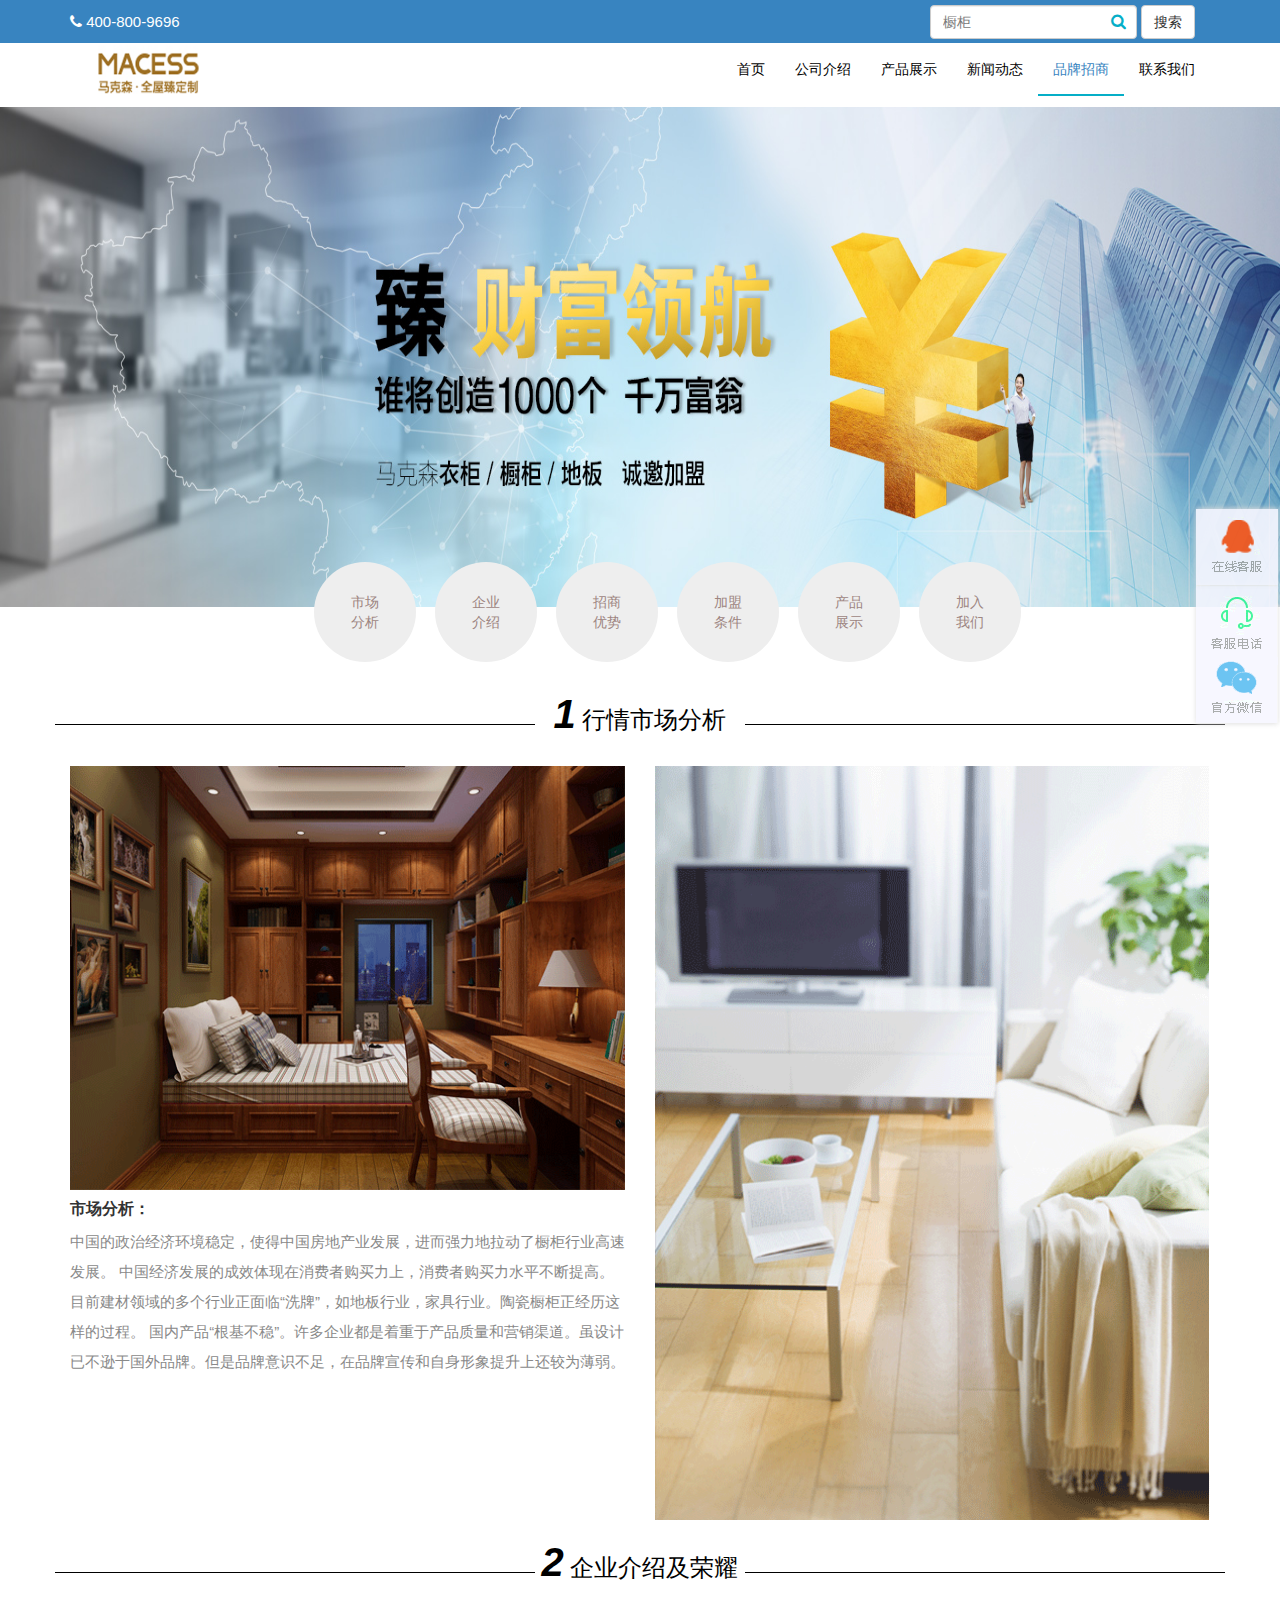
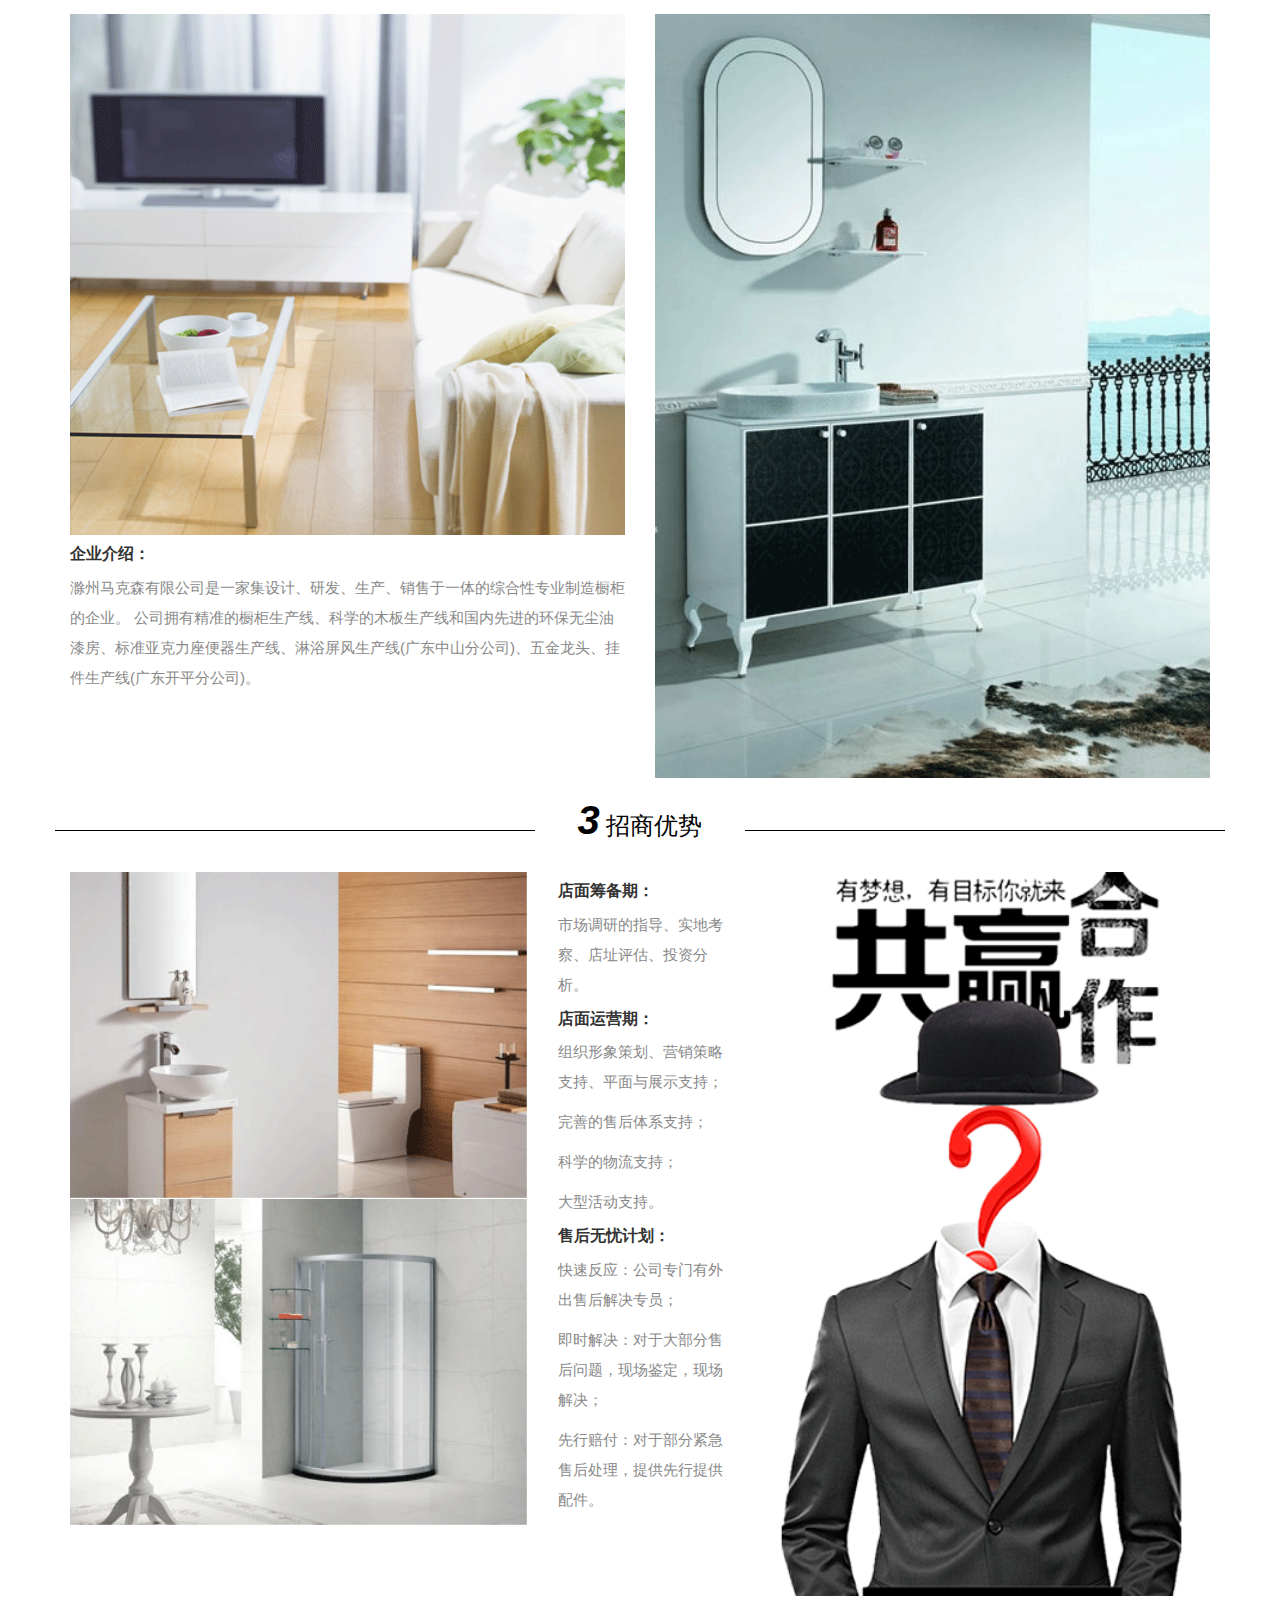
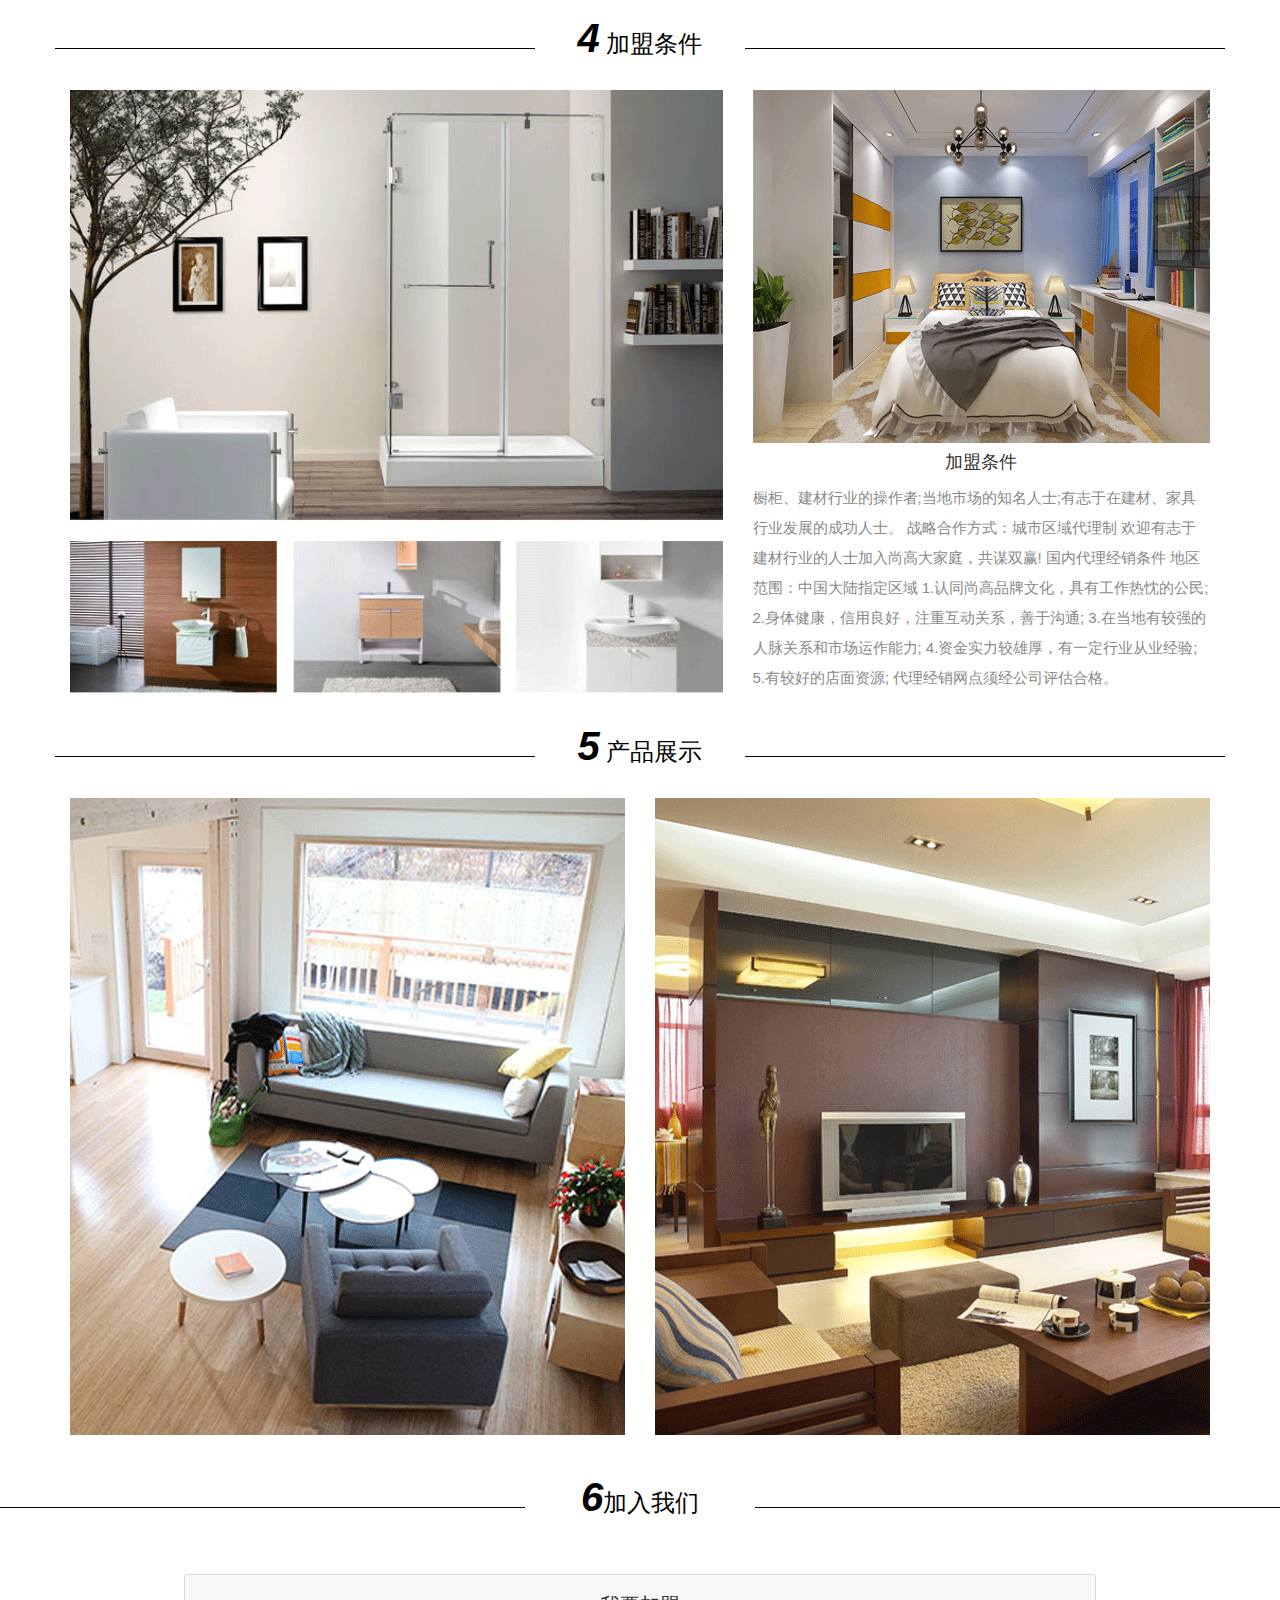
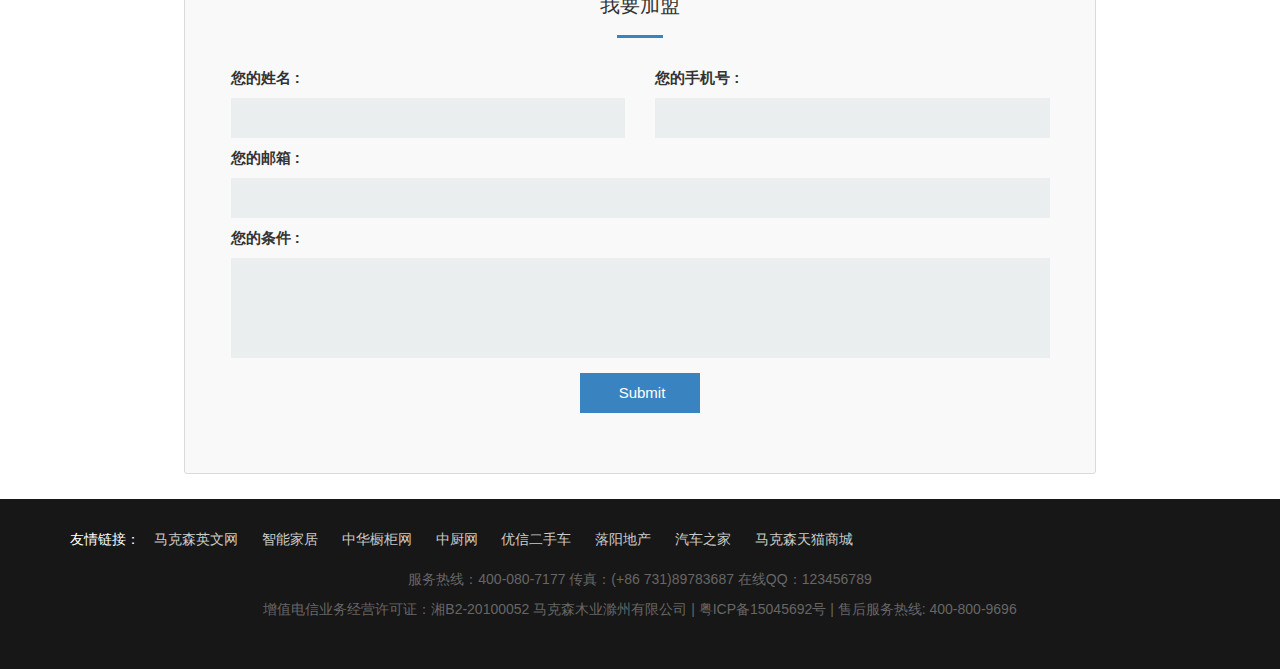
<file: join.html>
<!DOCTYPE html>
<html lang="en">
<head>
    <meta charset="utf-8">
    <title>马克森橱柜-招商</title>
    <link rel="shortcut icon" href="img/home/title_img_03.png" type="images/x-5b">
    <!--<title>Document</title> 关键字增加所搜性-->
    <meta name="description" content="">
    <!--移动端<meta name="keywords" content="">-->
    <meta name="keywords" content="公司介绍,发展历程,企业文化,家具定制,定制家具,合肥全屋定制,家具品牌,合肥定制家具,全屋定制家具">
    <!--<meta name="keywords" content="">content="123"给网站关键字增加所搜性-->
    <meta name="viewport" content="width=device-width, initial-scale=1">
    <!--做移动端一定要加他.支持手机端的neta标签<meta name="viewport" content="width=device-width, initial-scale=1">-->
    <meta http-equiv="x-ua-compatible" content="ie=edge">
    <!--为了能更好的显示-->
    <!--这是为了让网站优先兼容最高版本的ie浏览器 -->
    <!-- CSS -->
    <!--bootstrap的css-->
    <link rel="stylesheet" href="plug/bootstrap-3.2.0-dist/css/bootstrap.min.css">
    <!--字体css-->
    <link rel="stylesheet" href="plug/Font-Awesome-4.7.0/css/font-awesome.min.css">
    <!--自己的css-->
    <link rel="stylesheet" href="css/main.css">
</head>
<body>
<!--header头部-->
<header>
    <div class="header-top">
        <div class="container">
            <div class="row">
                <div class="col-md-6 col-xs-12 col-sm-6 ">
                    <p><i class="fa fa-phone"> </i> 400-800-9696</p>
                </div>
                <div class="col-md-6 col-xs-12 col-sm-6 text-right">
                    <form class="navbar-form text-right" role="search">
                        <div class="form-group">
                            <input type="text" class="form-control" placeholder="橱柜">
                            <i class="fa fa-search"></i>
                        </div>
                        <button type="submit" href="products.html" class="btn btn-default">搜索</button>
                    </form>
                </div>
            </div>
        </div>
    </div>
    <nav class="navbar" role="navigation">
        <div class="container">
            <!-- Brand and toggle get grouped for better mobile display -->
            <div class="navbar-header">
                <button type="button" class="navbar-toggle collapsed" data-toggle="collapse"
                        data-target="#bs-example-navbar-collapse-1">
                    <span class="sr-only">Toggle navigation</span>
                    <span class="icon-bar"></span>
                    <span class="icon-bar"></span>
                    <span class="icon-bar"></span>
                </button>
                <a class="logo" href="index.html"><img class="logo" src="img/home/logo.png" alt="">
                    <h1>马克森橱柜</h1></a>
            </div>

            <!-- Collect the nav links, forms, and other content for toggling -->
            <div class="collapse navbar-collapse" id="bs-example-navbar-collapse-1">
                <ul class="nav navbar-nav navbar-right">
                    <li><a href="index.html">首页</a></li>
                    <li><a href="profuile.html">公司介绍</a></li>
                    <li><a href="products.html">产品展示</a></li>
                    <li><a href="news.html">新闻动态</a></li>
                    <li><a class="active" href="join.html">品牌招商</a></li>
                    <li><a href="about.html">联系我们</a></li>
                </ul>
            </div><!-- /.navbar-collapse -->
        </div><!-- /.container-fluid -->
    </nav>
</header>
<div class="joinyemian">
    <div class="join-banner">
        <div class="banner_img">
            <img src="img/join/joinbanner.jpg" alt=""></div>
        <ul class="join_sul">
            <li><a href="#shichang">市场<br>分析</a></li>
            <li><a href="#qiye">企业<br>介绍</a></li>
            <li><a href="#zhaoq">招商<br>优势</a></li>
            <li><a href="#jiamen">加盟<br>条件</a></li>
            <li><a href="#chanqin">产品<br>展示</a></li>
            <li><a href="#jiaru">加入<br>我们</a></li>

        </ul>
    </div>
    <div class="container">
        <div class="row">
            <a href="" name="shichang"></a>
            <h3><i>1</i> 行情市场分析</h3>
            <div class="col-md-6">
                <img src="img/join/main-1_03.gif" alt="">
                <h5>市场分析：</h5>
                <p>
                    中国的政治经济环境稳定，使得中国房地产业发展，进而强力地拉动了橱柜行业高速发展。
                    中国经济发展的成效体现在消费者购买力上，消费者购买力水平不断提高。目前建材领域的多个行业正面临“洗牌”，如地板行业，家具行业。陶瓷橱柜正经历这样的过程。
                    国内产品“根基不稳”。许多企业都是着重于产品质量和营销渠道。虽设计已不逊于国外品牌。但是品牌意识不足，在品牌宣传和自身形象提升上还较为薄弱。
                </p>
            </div>
            <div class="col-md-6">
                <img src="img/join/main-2_05.gif" alt="">
            </div>
        </div>
        <div class="row">

            <a href="" name="qiye"></a>
            <h3><i>2</i> 企业介绍及荣耀</h3>
            <div class="col-md-6">
                <img src="img/join/main-2le_10_01.gif" alt="">
                <h5>企业介绍：</h5>
                <p>
                    滁州马克森有限公司是一家集设计、研发、生产、销售于一体的综合性专业制造橱柜的企业。
                    公司拥有精准的橱柜生产线、科学的木板生产线和国内先进的环保无尘油漆房、标准亚克力座便器生产线、淋浴屏风生产线(广东中山分公司)、五金龙头、挂件生产线(广东开平分公司)。
                </p>
            </div>
            <div class="col-md-6">
                <img src="img/join/main-2rig_10.gif" alt="">
            </div>
        </div>

        <div class="row">
            <a href="" name="zhaoq"></a>
            <h3><i>3</i> 招商优势</h3>
            <div class="col-md-5">
                <img src="img/join/main-3le1_13.gif" alt="">
                <img src="img/join/main-3le2_13.gif" alt="">

            </div>
            <div class="col-md-2">
                <h5>店面筹备期：</h5>
                <p>市场调研的指导、实地考察、店址评估、投资分析。</p>
                <h5>店面运营期：</h5>
                <p>组织形象策划、营销策略支持、平面与展示支持；</p>
                <p>完善的售后体系支持；</p>
                <p>科学的物流支持；</p>
                <p>大型活动支持。</p>
                <h5>售后无忧计划：</h5>
                <p>快速反应：公司专门有外出售后解决专员；
                <p>即时解决：对于大部分售后问题，现场鉴定，现场解决；</p>
                <p>先行赔付：对于部分紧急售后处理，提供先行提供配件。</p>
            </div>
            <div class="col-md-5">
                <img src="img/join/main-3righ_14.gif" alt="">
            </div>
        </div>

        <div class="row">
            <a href="" name="jiamen"> </a>
            <h3><i>4</i> 加盟条件</h3>
            <div class="col-md-7">
                <img src="img/join/main-4le_19.gif" alt="">
            </div>
            <div class="col-md-5">
                <img src="img/join/main-4righ_22.gif" alt="">
                <h4>加盟条件</h4>
                <p>

                    橱柜、建材行业的操作者;当地市场的知名人士;有志于在建材、家具行业发展的成功人士。
                    战略合作方式：城市区域代理制
                    欢迎有志于建材行业的人士加入尚高大家庭，共谋双赢!
                    国内代理经销条件
                    地区范围：中国大陆指定区域
                    1.认同尚高品牌文化，具有工作热忱的公民;
                    2.身体健康，信用良好，注重互动关系，善于沟通;
                    3.在当地有较强的人脉关系和市场运作能力;
                    4.资金实力较雄厚，有一定行业从业经验;
                    5.有较好的店面资源;
                    代理经销网点须经公司评估合格。
                </p>
            </div>
        </div>

        <div class="row" style="margin-bottom: 20px;">

            <a href="" name="chanqin"></a>
            <h3><i>5</i> 产品展示</h3>
            <div class="col-md-6">
                <img src="img/join/main-5lr_27.gif" alt="">
            </div>
            <div class="col-md-6">
                <img src="img/join/main-5rig_29.gif" alt="">
            </div>
        </div>
        <div class="row" style="display:none;">
            <!--表单 加入我们-->
            <a href="" name="jiaru"></a>
            <h3><i>6</i>加入我们 </h3>
            <div class="col-md-12">
                <form action="#" method="post">
                    <fieldset>
                        <!--<legend></legend>-->
                        <P>
                            <label>姓名：</label>
                            <input class="input-txt1" type="text" id="name" onkeyup="checkName()"/>
                            <span class="nameSpan">
                                请填写你的真实姓名
                                <strong style="color: #990001;">(必填)</strong>
                            </span>
                        </P>
                        <P><label>手机号：</label><input class="input-txt1" type="text" id="phoneNum"
                                                     onkeyup="checksj()"/><span
                                class="nameSpan">请填写常用的手机号，方便我们第一时间与你取得联系<strong style="color: #990001;">(必填)
                        </strong></span></P>
                        <P><label>邮箱：</label><input class="input-txt1" type="text" id="email" onkeyup="checkem()"/><span
                                class="nameSpan">填写你的电子邮箱地址</span>
                        </P>
                        <P><label>地址：</label><input class="input-txt1" type="password" id="pwd1"
                                                    onblur="checkPwd()"/><span
                                class="nameSpan"></span></P>
                        <P class="join-jine"><label>投资金额：</label><input class="join-jine-inp10" type="radio"
                                                                        name="sex"/>5-10万<input type="radio"
                                                                                                name="sex"/>10-30万<input
                                type="radio" name="sex"/>30-50万<input type="radio" name="sex"/>50万以上</P>
                        <P><label>留言内容：</label>
                            <!--<textarea name="comments" cols="80" rows="4" wrap="VIRTUAL"> </textarea>-->
                            <input type="text" class="join-inp-txt">
                        </P>
                        <p class="text-center"><a href=""> 提交申请</a></p>
                    </fieldset>
                </form>
            </div>
        </div>
    </div>

    <a href="" name="jiaru"></a>
    <h3><i>6</i>加入我们 </h3>
        <div class="about_form">
            <div class="container">
                <form action="">
                    <h2 style="font-size:20px;">我要加盟</h2>
                    <div class="hrs"></div>
                    <ul>
                        <li class="row">
                            <div class="col-md-6 uname">
                                <span>您的姓名 : <b></b> </span>
                                <input type="text">
                            </div>
                            <div class="col-md-6 phone">
                                <span>您的手机号 : <b></b> </span>
                                <input type="text">
                            </div>
                        </li>
                        <li class="uemil">
                            <span>您的邮箱 : <b></b> </span>
                            <input type="text">
                        </li>
                        <li>
                            <span>您的条件 :</span>
                            <textarea  style="resize:none" rows="7" cols="30"></textarea>
                        </li>
                        <li>
                            <p><input class="about_form_submit" type="submit"></p>
                        </li>
                    </ul>
                </form>
            </div>
        </div>

</div>

<footer style="margin-top: 0;">
    <!--footer-->
    <div class="footer-top link">
        <!--友情链接-->
        <div class="container">
            友情链接：
            <a href="http://www.jomoo.com.cn/">马克森英文网</a>
            <a href="http://www.jieju.cn/">智能家居</a>
            <a href="http://www.chinaweiyu.com/">中华橱柜网</a>
            <a href="http://www.wyw.cn/">中厨网</a>
            <a href="http://www.wyw.cn/">优信二手车</a>
            <a href="http://www.wyw.cn/">落阳地产</a>
            <a href="http://www.hegii.com/">汽车之家</a>
            <a href="https://shop68294732.taobao.com/?spm=a230r.7195193.1997079397.204.cYt8e7">马克森天猫商城</a>
        </div>
    </div>
    <!--备案号-->
    <div class="footer-button">
        <div class="container">
            <p>服务热线：400-080-7177 传真：(+86 731)89783687 在线QQ：123456789</p>
            <p>增值电信业务经营许可证：湘B2-20100052 马克森木业滁州有限公司 | 粤ICP备15045692号 | 售后服务热线: 400-800-9696</p>
            <!--百度分享-->
            <div class="bdsharebuttonbox">
                <a href="#" class="bds_more" data-cmd="more"></a>
                <a href="#" class="bds_qzone" data-cmd="qzone" title="分享到QQ空间"></a>
                <a href="#" class="bds_tsina" data-cmd="tsina" title="分享到新浪微博"></a><a
                    href="#" class="bds_tqq" data-cmd="tqq" title="分享到腾讯微博"></a>
                <a href="#" class="bds_renren" data-cmd="renren" title="分享到人人网"></a>
                <a href="#" class="bds_weixin" data-cmd="weixin" title="分享到微信"></a>
            </div>
        </div>
    </div>
</footer>
<!--回到顶部-->
<!--在线客服-->
<!--qq聊天代码部分begin-->
<div class="izl-rmenu">
    <a class="consult" target="_blank">
        <div class="phone" style="display:none;">0592-1234567</div>
    </a>
    <a class="cart">
        <div class="pic"></div>
    </a>
    <a href="javascript:void(0)" class="btn_top" style="display: block;"></a>
</div>
<a target="_blank" href="http://wpa.qq.com/msgrd?v=3&uin=123456&site=qq&menu=yes" id="udesk-feedback-tab"
   class="udesk-feedback-tab-left" style="display: block; background-color: black;"></a>
<!--qq聊天代码部分end-->


<!-- jQuery文件。务必在bootstrap.min.js 之前引入 -->
<script src="js/jquery-1.11.1.js"></script>
<script src="js/jquery-1.8.3.min.js"></script>
<!-- 最新的 Bootstrap 核心 JavaScript 文件 -->
<script src="plug/bootstrap-3.2.0-dist/js/bootstrap.min.js"></script>
<!--自己写的js-->
<script src="js/main.min.js"></script>
<script>
    //   <!--验证用户名-->
    var uname=document.querySelector('.uname>input');
    var namePtxt=document.querySelector('.uname>span>b');
    uname.onfocus=function(){//获取焦点时
        namePtxt.innerHTML="请输入您的姓名";
        namePtxt.style.color='red';
    };
    //失去焦点 函数
    function unameBlur(){
        var reg=/^[\u4e00-\u9fa5]{2,18}$/;//\u4e00-\u9fa5 （汉字）  _(拼接)
        if(reg.test(uname.value)){
            namePtxt.innerHTML="对了";
            namePtxt.style.color='#6cbe1f';
            uname.style.border='solid 1px #6cbe1f';
            return  true;//验证通过返回 一个true  给最后点击提交时做准备  最后都返回true（通过）才通过
        }else{
            namePtxt.innerHTML="格式错误";
            namePtxt.style.color='red';
            return false;//验证不通过返回 一个false  给最后点击提交时做准备
        }
    }
    uname.onblur=function(){//失去焦点时执行函数 键盘松开
        unameBlur()
    };
    //    验证邮箱
    var uemil=document.querySelector('.uemil>input');
    var uemilPtxt=document.querySelector('.uemil>span>b');
    uemil.onfocus=function (){//获取焦点时
        uemilPtxt.innerHTML='请输入电子邮箱';
        uemilPtxt.style.color='red';
    };
    //    失去焦点 函数
    function uemilBlur(){
        var reg=/^[0-9a-zA-Z]+@[0-9a-zA-Z]{2,4}\.(com||cn)$/;
        if(reg.test(uemil.value)){
            uemilPtxt.innerHTML="可以";
            uemilPtxt.style.color='#6cbe1f';
            uemil.style.border='solid 1px #6cbe1f';
            return  true;//验证通过返回 一个true  给最后点击提交时做准备  最后都返回true（通过）才通过
        }else {
            uemilPtxt.innerHTML="请输入正确的电子邮箱格式";
            uemilPtxt.style.color='red';
            return false;//验证不通过返回 一个false  给最后点击提交时做准备
        }
    }
    uemil.onblur=function(){//失去焦点 时
        uemilBlur();//调用
    };

    //验证手机号
    var phone=document.querySelector('.phone>input');
    var phonePtxt=document.querySelector('.phone>span>b');
    phone.onfocus=function(){
        phonePtxt.innerHTML='请输入手机号码';
        phonePtxt.style.color='red';
    };
    function phoneBlur(){
        var reg=/^1[3578][0-9]{9}$/;
        if (reg.test(phone.value)){
            phonePtxt.innerHTML="可以";
            phonePtxt.style.color='#6cbe1f';
            phone.style.border='solid 1px #6cbe1f';
            return  true;//验证通过返回 一个true  给最后点击提交时做准备  最后都返回true（通过）才通过
        }else{
            phonePtxt.innerHTML="请输入正确的手机号码";
            phonePtxt.style.color='red';
            return false;//验证不通过返回 一个false  给最后点击提交时做准备
        }
    }
    phone.onblur=function(){
        phoneBlur();
    };

    var submit=document.querySelector('.about_form_submit');

    submit.onclick=function(){
        if(!unameBlur()||!phoneBlur()||!uemilBlur()){
            alert('请确认信息是否完好');
            return false;
        }else{
            alert('提交成功');
            location.href='index.html';
        }
    };


</script>
</body>
</html>
</file>
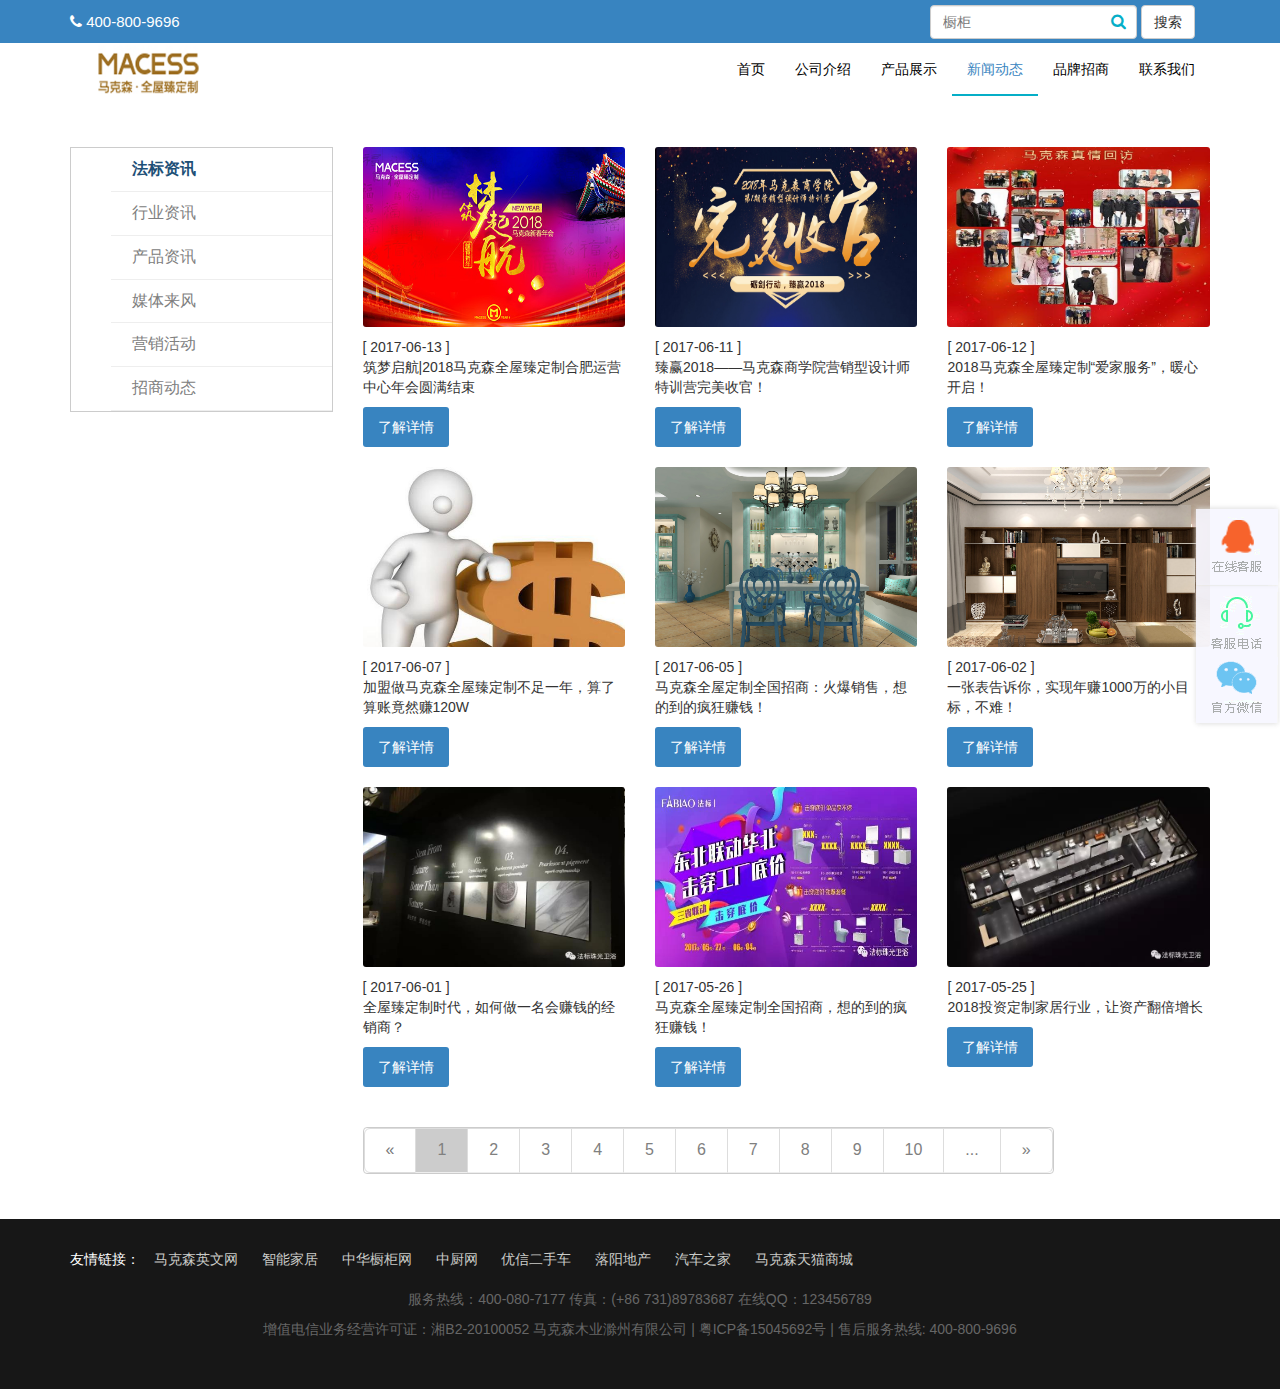
<file: news.html>
<!DOCTYPE html>
<html>
<head>
    <meta charset="UTF-8">
    <meta charset="utf-8">
    <title>马克森橱柜-关于</title>
    <link rel="shortcut icon" href="img/home/title_img_03.png" type="images/x-5b">
    <!--<title>Document</title> 关键字增加所搜性-->
    <meta name="description" content="">
    <!--移动端<meta name="keywords" content="">-->
    <meta name="keywords" content="公司介绍,发展历程,企业文化,家具定制,定制家具,合肥全屋定制,家具品牌,合肥定制家具,全屋定制家具">
    <!--<meta name="keywords" content="">content="123"给网站关键字增加所搜性-->
    <meta name="viewport" content="width=device-width, initial-scale=1">
    <!--做移动端一定要加他.支持手机端的neta标签<meta name="viewport" content="width=device-width, initial-scale=1">-->
    <meta http-equiv="x-ua-compatible" content="ie=edge">
    <!--为了能更好的显示-->
    <!--这是为了让网站优先兼容最高版本的ie浏览器 -->
    <!-- CSS -->
    <!--bootstrap的css-->
    <link rel="stylesheet" href="plug/bootstrap-3.2.0-dist/css/bootstrap.min.css">
    <!--字体css-->
    <link rel="stylesheet" href="plug/Font-Awesome-4.7.0/css/font-awesome.min.css">
    <!--自己的css-->
    <link rel="stylesheet" href="css/main.css">
</head>
<body>
<!--header头部-->
<header>
    <div class="header-top">
        <div class="container">
            <div class="row">
                <div class="col-md-6 col-xs-12 col-sm-6 ">
                    <p><i class="fa fa-phone"> </i> 400-800-9696</p>
                </div>
                <div class="col-md-6 col-xs-12 col-sm-6 text-right">
                    <form class="navbar-form text-right" role="search">
                        <div class="form-group">
                            <input type="text" class="form-control" placeholder="橱柜">
                            <i class="fa fa-search"></i>
                        </div>
                        <button type="submit" href="products.html" class="btn btn-default">搜索</button>
                    </form>
                </div>
            </div>
        </div>
    </div>
    <nav class="navbar" role="navigation">
        <div class="container">
            <!-- Brand and toggle get grouped for better mobile display -->
            <div class="navbar-header">
                <button type="button" class="navbar-toggle collapsed" data-toggle="collapse"
                        data-target="#bs-example-navbar-collapse-1">
                    <span class="sr-only">Toggle navigation</span>
                    <span class="icon-bar"></span>
                    <span class="icon-bar"></span>
                    <span class="icon-bar"></span>
                </button>
                <a class="logo" href="index.html"><img class="logo" src="img/home/logo.png" alt=""><h1>马克森橱柜</h1></a>
            </div>
            <!-- Collect the nav links, forms, and other content for toggling -->
            <div class="collapse navbar-collapse" id="bs-example-navbar-collapse-1">
                <ul class="nav navbar-nav navbar-right">
                    <li><a href="index.html">首页</a></li>
                    <li><a href="profuile.html">公司介绍</a></li>
                    <li><a href="products.html">产品展示</a></li>
                    <li><a class="active" href="news.html">新闻动态</a></li>
                    <li><a href="join.html">品牌招商</a></li>
                    <li><a href="about.html">联系我们</a></li>
                </ul>
            </div><!-- /.navbar-collapse -->
        </div><!-- /.container-fluid -->
    </nav>
</header>
<div class="newsye">
    <div class="container">
        <div class="row">
            <div class="col-md-3">
                <ul>
                    <li><a href="" style="color: #1e5077;font-weight: bold;">法标资讯</a></li>
                    <li><a href="news_2.html">行业资讯</a></li>
                    <li><a href="">产品资讯</a></li>
                    <li><a href="">媒体来风</a></li>
                    <li><a href="">营销活动</a></li>
                    <li><a href="">招商动态</a></li>

                </ul>
            </div>
            <div class="col-md-9 news-col9">
                <div class="row">
                    <div class="col-md-4 col-sm-6">
                        <a href="">
                            <img src="img/news/news-1.jpg" alt="">
                        </a>
                        <span>[ 2017-06-13 ]</span>
                        <p>筑梦启航|2018马克森全屋臻定制合肥运营中心年会圆满结束</p>
                        <p><a href="">了解详情</a></p>
                    </div>
                    <div class="col-md-4 col-sm-6">
                        <a href="">
                            <img src="img/news/news-2.jpg" alt="">
                        </a>
                        <span>[ 2017-06-11 ]</span>
                        <p>臻赢2018——马克森商学院营销型设计师特训营完美收官！</p>
                        <p><a href="">了解详情</a></p>
                    </div>
                    <div class="col-md-4 col-sm-6">
                        <a href="">
                            <img src="img/news/news-3.jpg" alt="">
                        </a>
                        <span>[ 2017-06-12 ]</span>
                        <p>2018马克森全屋臻定制“爱家服务”，暖心开启！</p>
                        <p><a href="">了解详情</a></p>
                    </div>
                    <div class="col-md-4 col-sm-6">
                        <a href="">
                            <img src="img/news/news-4.jpg" alt="">
                        </a>
                        <span>[ 2017-06-07 ]</span>
                        <p>加盟做马克森全屋臻定制不足一年，算了算账竟然赚120W</p>
                        <p><a href="">了解详情</a></p>
                    </div>
                    <div class="col-md-4 col-sm-6">
                        <a href="">
                            <img src="img/news/news-5.jpg" alt="">
                        </a>
                        <span>[ 2017-06-05 ]</span>
                        <p>马克森全屋定制全国招商：火爆销售，想的到的疯狂赚钱！</p>
                        <p><a href="">了解详情</a></p>
                    </div>
                    <div class="col-md-4 col-sm-6">
                        <a href="">
                            <img src="img/news/news-6.jpg" alt="">
                        </a>
                        <span>[ 2017-06-02 ]</span>
                        <p>一张表告诉你，实现年赚1000万的小目标，不难！</p>
                        <p><a href="">了解详情</a></p>
                    </div>
                    <div class="col-md-4 col-sm-6">
                        <a href="">
                            <img src="img/news/news-7.jpg" alt="">
                        </a>
                        <span>[ 2017-06-01 ]</span>
                        <p>全屋臻定制时代，如何做一名会赚钱的经销商？</p>
                        <p><a href="">了解详情</a></p>
                    </div>
                    <div class="col-md-4 col-sm-6">
                        <a href="">
                            <img src="img/news/news-8.jpg" alt="">
                        </a>
                        <span>[ 2017-05-26 ]</span>
                        <p>马克森全屋臻定制全国招商，想的到的疯狂赚钱！</p>
                        <p><a href="">了解详情</a></p>
                    </div>
                    <div class="col-md-4 col-sm-6">
                        <a href="">
                            <img src="img/news/news-9.jpg" alt="">
                        </a>
                        <span>[ 2017-05-25 ]</span>
                        <p>2018投资定制家居行业，让资产翻倍增长</p>
                        <p><a href="">了解详情</a></p>
                    </div>

                </div>
                <nav aria-label="Page navigation">
                    <ul class="pagination pagination-lg">
                        <li  class="disabled">
                            <a href="#" aria-label="Previous">
                                <span aria-hidden="true">&laquo;</span>
                            </a>
                        </li>
                        <li><a href="news.html" style="background:#ccc;">1</a></li>
                        <li><a href="">2</a></li>
                        <li><a href="#">3</a></li>
                        <li><a href="#">4</a></li>
                        <li><a href="#">5</a></li>
                        <li><a href="#">6</a></li>
                        <li class="dinone"><a href="#">7</a></li>
                        <li class="dinone"><a href="#">8</a></li>
                        <li class="dinone"><a href="#">9</a></li>
                        <li class="dinone"><a href="#">10</a></li>
                        <li><a href="#">...</a></li>
                        <li>
                            <a href="#" aria-label="Next">
                                <span aria-hidden="true">&raquo;</span>
                            </a>
                        </li>
                    </ul>
                </nav>
            </div>
        </div>

    </div>
</div>



<footer>
    <!--footer-->
    <div class="footer-top link">
        <!--友情链接-->
        <div class="container">
            友情链接：
            <a href="http://www.jomoo.com.cn/">马克森英文网</a>
            <a href="http://www.jieju.cn/">智能家居</a>
            <a href="http://www.chinaweiyu.com/">中华橱柜网</a>
            <a href="http://www.wyw.cn/">中厨网</a>
            <a href="http://www.wyw.cn/">优信二手车</a>
            <a href="http://www.wyw.cn/">落阳地产</a>
            <a href="http://www.hegii.com/">汽车之家</a>
            <a href="https://shop68294732.taobao.com/?spm=a230r.7195193.1997079397.204.cYt8e7">马克森天猫商城</a>
        </div>
    </div>
    <!--备案号-->
    <div class="footer-button">
        <div class="container">
            <p>服务热线：400-080-7177 传真：(+86 731)89783687 在线QQ：123456789</p>
            <p>增值电信业务经营许可证：湘B2-20100052 马克森木业滁州有限公司 | 粤ICP备15045692号 | 售后服务热线: 400-800-9696</p>
            <!--百度分享-->
            <div class="bdsharebuttonbox">
                <a href="#" class="bds_more" data-cmd="more"></a>
                <a href="#" class="bds_qzone" data-cmd="qzone" title="分享到QQ空间"></a>
                <a href="#" class="bds_tsina" data-cmd="tsina" title="分享到新浪微博"></a><a
                    href="#" class="bds_tqq" data-cmd="tqq" title="分享到腾讯微博"></a>
                <a href="#" class="bds_renren" data-cmd="renren" title="分享到人人网"></a>
                <a href="#" class="bds_weixin" data-cmd="weixin" title="分享到微信"></a>
            </div>
        </div>
    </div>
</footer>
<!--回到顶部-->
<!--在线客服-->
<!--qq聊天代码部分begin-->
<div class="izl-rmenu">
    <a class="consult" target="_blank"><div class="phone" style="display:none;">0592-1234567</div></a>
    <a class="cart"><div class="pic"></div></a>
    <a href="javascript:void(0)" class="btn_top" style="display: block;"></a>
</div>
<a target="_blank"  href="http://wpa.qq.com/msgrd?v=3&uin=123456&site=qq&menu=yes" id="udesk-feedback-tab" class="udesk-feedback-tab-left" style="display: block; background-color: black;"></a>
<!--qq聊天代码部分end-->


<!-- jQuery文件。务必在bootstrap.min.js 之前引入 -->
<script src="js/jquery-1.11.1.js"></script>
<script src="js/jquery-1.8.3.min.js"></script>
<!-- 最新的 Bootstrap 核心 JavaScript 文件 -->
<script src="plug/bootstrap-3.2.0-dist/js/bootstrap.min.js"></script>
<!--自己写的js-->
<script src="js/main.min.js"></script>
</body>


</html>
</file>
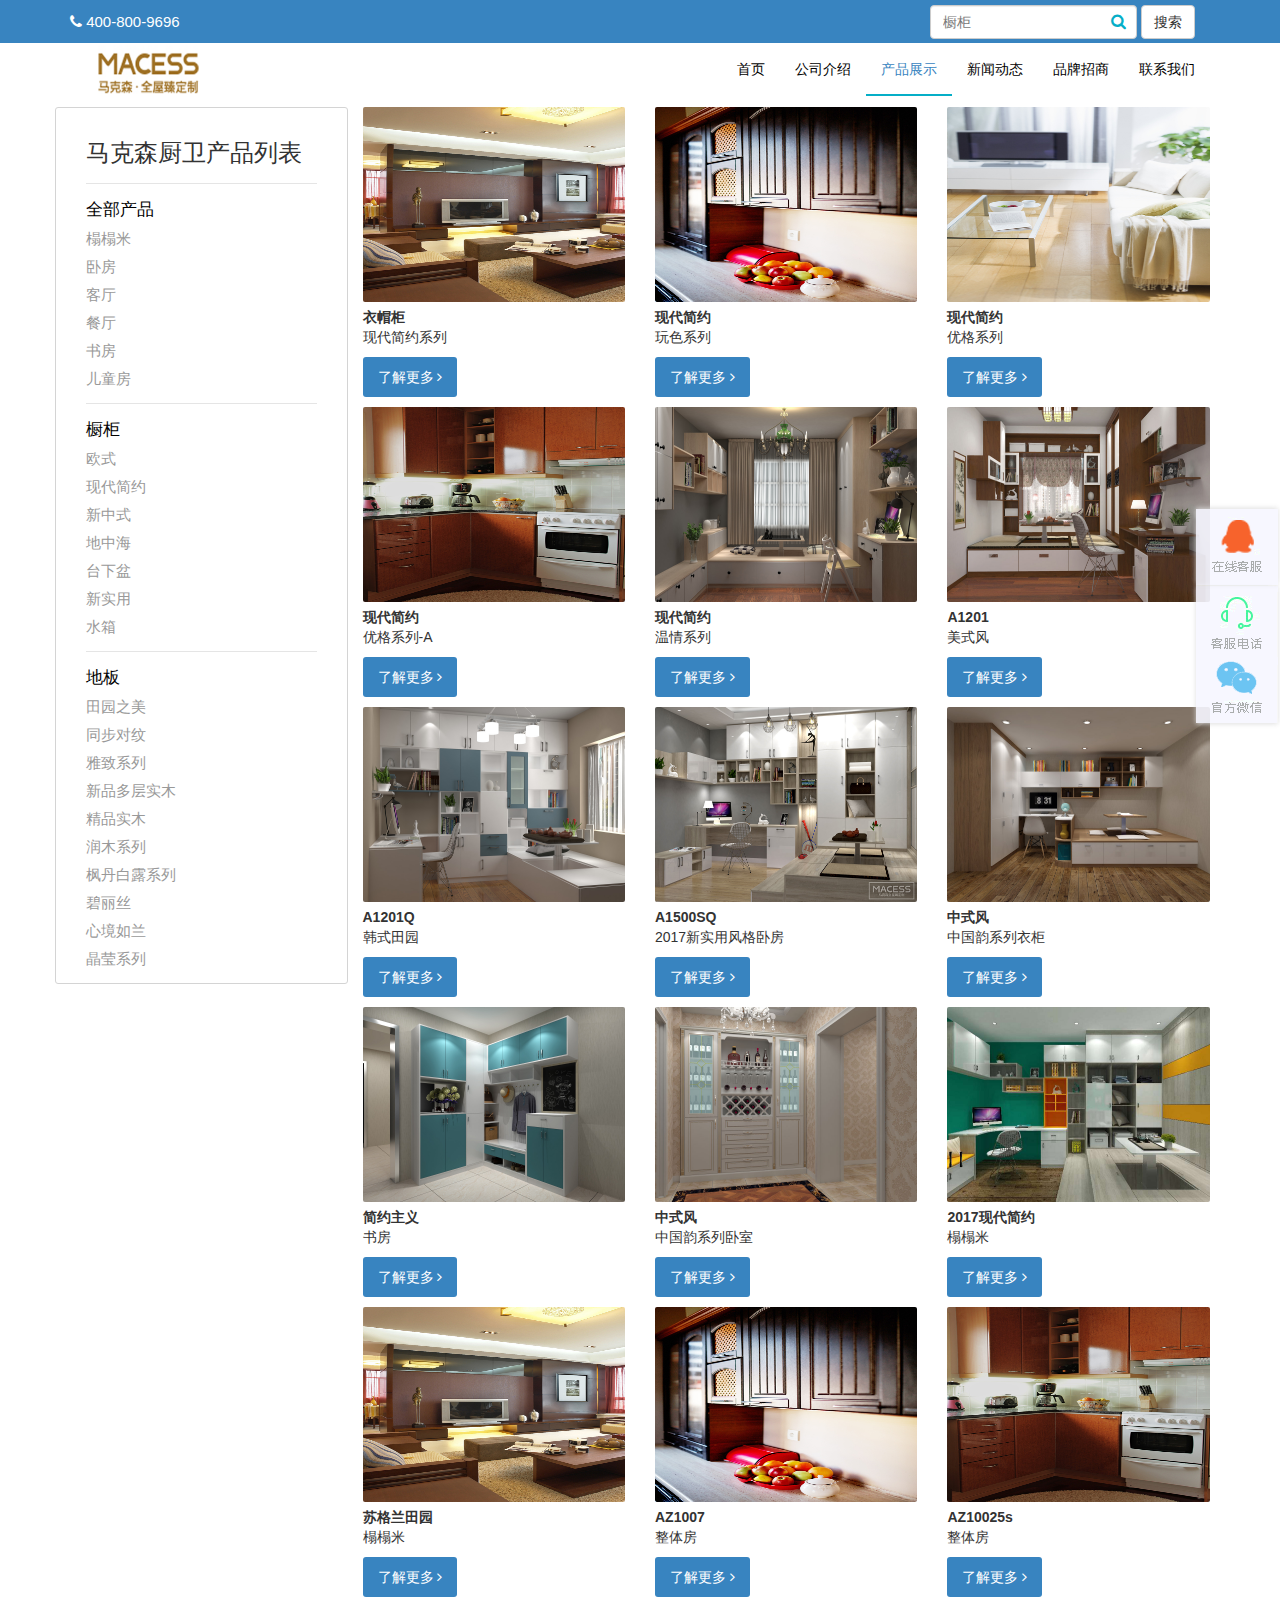
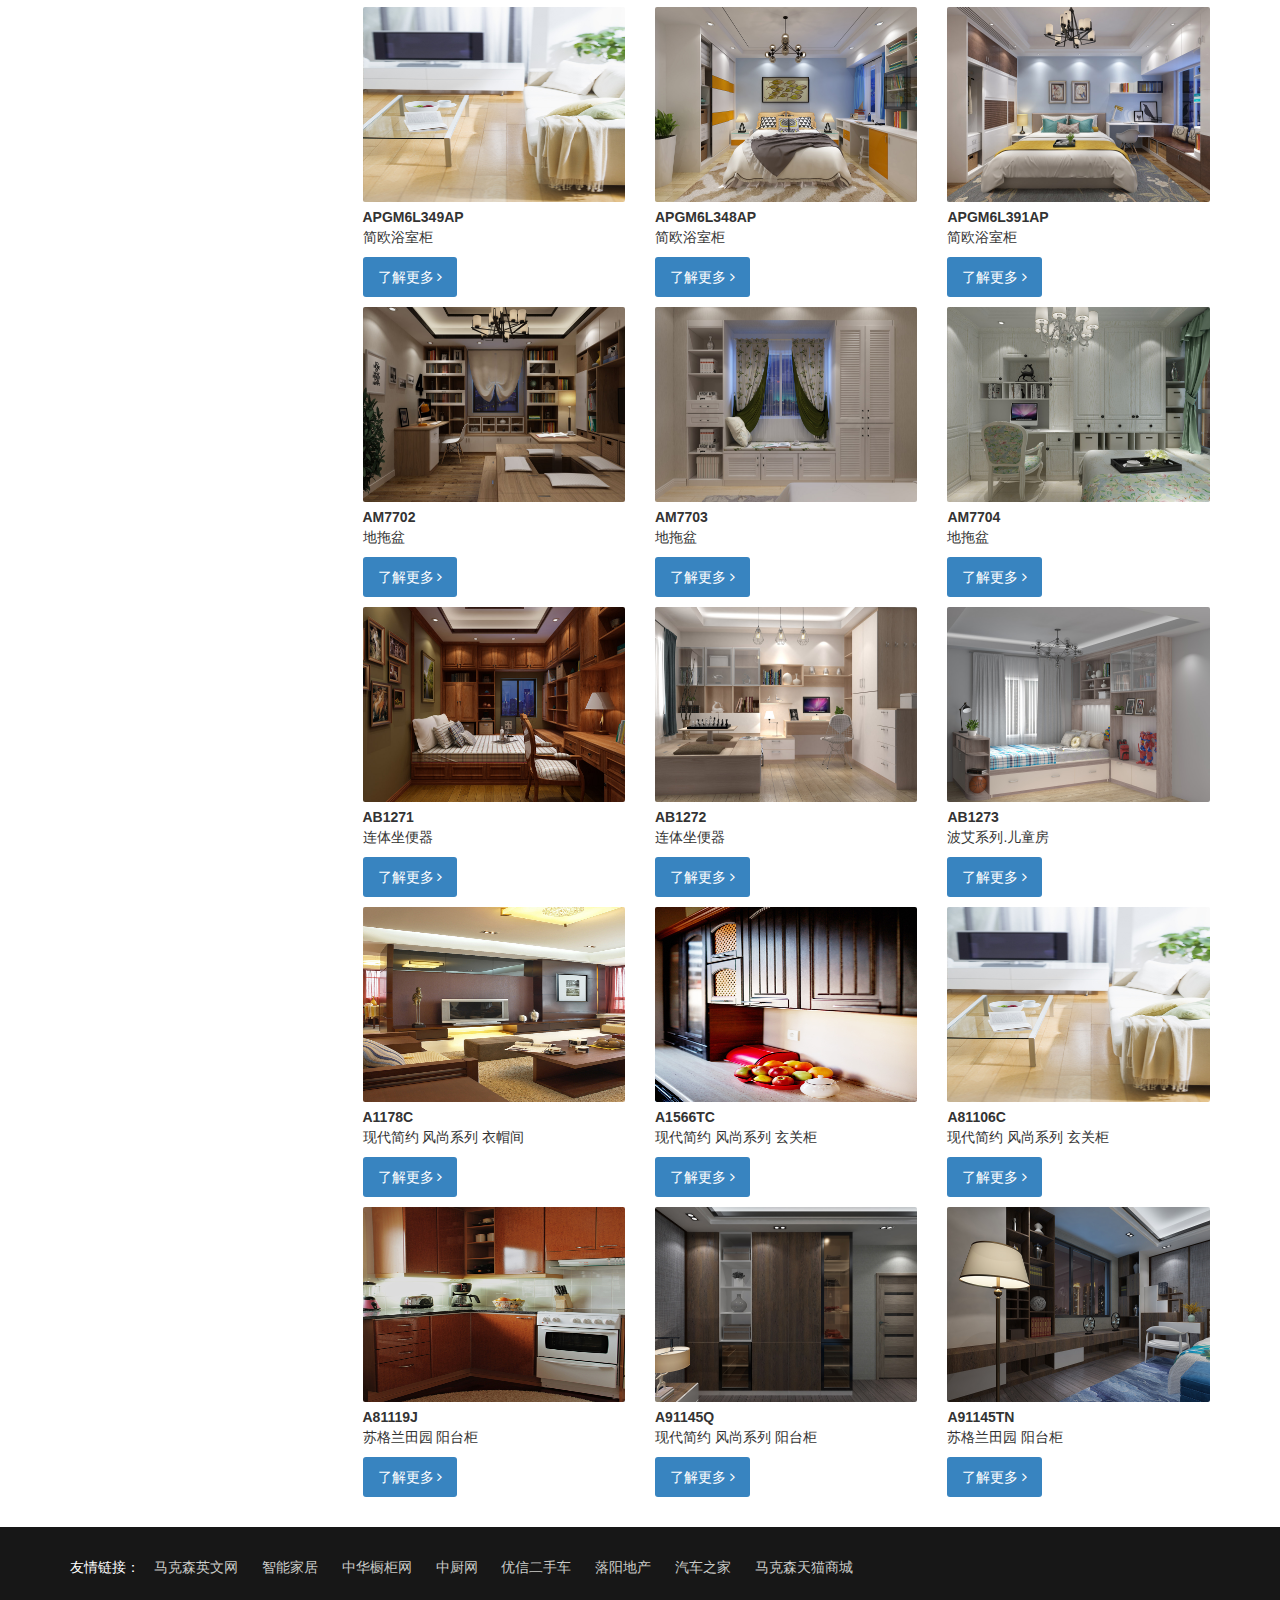
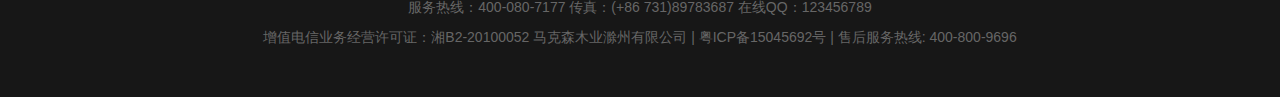
<file: products.html>
<!DOCTYPE html>
<html>
<head>
    <meta charset="UTF-8">
    <meta charset="utf-8">
    <title>马克森橱柜-关于</title>
    <link rel="shortcut icon" href="img/home/title_img_03.png" type="images/x-5b">
    <!--<title>Document</title> 关键字增加所搜性-->
    <meta name="description" content="">
    <!--移动端<meta name="keywords" content="">-->
    <meta name="keywords" content="公司介绍,发展历程,企业文化,家具定制,定制家具,合肥全屋定制,家具品牌,合肥定制家具,全屋定制家具">
    <!--<meta name="keywords" content="">content="123"给网站关键字增加所搜性-->
    <meta name="viewport" content="width=device-width, initial-scale=1">
    <!--做移动端一定要加他.支持手机端的neta标签<meta name="viewport" content="width=device-width, initial-scale=1">-->
    <meta http-equiv="x-ua-compatible" content="ie=edge">
    <!--为了能更好的显示-->
    <!--这是为了让网站优先兼容最高版本的ie浏览器 -->
    <!-- CSS -->
    <!--bootstrap的css-->
    <link rel="stylesheet" href="plug/bootstrap-3.2.0-dist/css/bootstrap.min.css">
    <!--字体css-->
    <link rel="stylesheet" href="plug/Font-Awesome-4.7.0/css/font-awesome.min.css">
    <!--自己的css-->
    <link rel="stylesheet" href="css/main.css">
</head>
<body>
<!--header头部-->
<header>
    <div class="header-top">
        <div class="container">
            <div class="row">
                <div class="col-md-6 col-xs-12 col-sm-6 ">
                    <p><i class="fa fa-phone"> </i> 400-800-9696</p>
                </div>
                <div class="col-md-6 col-xs-12 col-sm-6 text-right">
                    <form class="navbar-form text-right" role="search">
                        <div class="form-group">
                            <input type="text" class="form-control" placeholder="橱柜">
                            <i class="fa fa-search"></i>
                        </div>
                        <button type="submit" href="products.html" class="btn btn-default">搜索</button>
                    </form>
                </div>
            </div>
        </div>
    </div>
    <nav class="navbar" role="navigation">
        <div class="container">
            <!-- Brand and toggle get grouped for better mobile display -->
            <div class="navbar-header">
                <button type="button" class="navbar-toggle collapsed" data-toggle="collapse"
                        data-target="#bs-example-navbar-collapse-1">
                    <span class="sr-only">Toggle navigation</span>
                    <span class="icon-bar"></span>
                    <span class="icon-bar"></span>
                    <span class="icon-bar"></span>
                </button>
                <a class="logo" href="index.html"><img class="logo" src="img/home/logo.png" alt=""><h1>马克森橱柜</h1></a>
            </div>
            <!-- Collect the nav links, forms, and other content for toggling -->
            <div class="collapse navbar-collapse" id="bs-example-navbar-collapse-1">
                <ul class="nav navbar-nav navbar-right">
                    <li><a href="index.html">首页</a></li>
                    <li><a href="profuile.html">公司介绍</a></li>
                    <li><a class="active" href="products.html">产品展示</a></li>
                    <li><a href="news.html">新闻动态</a></li>
                    <li><a href="join.html">品牌招商</a></li>
                    <li><a href="about.html">联系我们</a></li>
                </ul>
            </div><!-- /.navbar-collapse -->
        </div><!-- /.container-fluid -->
    </nav>
</header>
<div class="products-yemian">
    <div class="container">
        <div class="row">
            <div class="col-md-3 col-sm-4 products-leul">
                <h3>马克森厨卫产品列表</h3>
                <ul class="tarr">
                    <li class="products-leli"><a class="Js-prod-a1">全部产品</a></li>
                    <li><a>榻榻米</a></li>
                    <li><a>卧房</a></li>
                    <li><a>客厅</a></li>
                    <li><a>餐厅</a></li>
                    <li><a>书房</a></li>
                    <li><a>儿童房</a></li>
                </ul>
                <ul>
                    <li class="products-leli"><a href="#" class="Js-prod-a1">橱柜</a></li>
                    <li><a href="">欧式</a></li>
                    <li><a href="">现代简约</a></li>
                    <li><a href="">新中式</a></li>
                    <li><a href="">地中海</a></li>
                    <li><a href="">台下盆</a></li>
                    <li><a href="">新实用</a></li>
                    <li><a href="">水箱</a></li>

                </ul>
                <ul>
                    <li class="products-leli"><a href="#" class="Js-prod-a1">地板</a></li>
                    <li><a href="">田园之美</a></li>
                    <li><a href="">同步对纹</a></li>
                    <li><a href="">雅致系列</a></li>
                    <li><a href="">新品多层实木</a></li>
                    <li><a href="">精品实木</a></li>
                    <li><a href="">润木系列</a></li>
                    <li><a href="">枫丹白露系列</a></li>
                    <li><a href="">碧丽丝</a></li>
                    <li><a href="">心境如兰</a></li>
                    <li><a href="">晶莹系列</a></li>

                </ul>

            </div>
            <div class="col-md-9">
                <!--箭牌卫浴-->
                <div class="row">
                    <div class="col-md-4 col-sm-4">
                        <a href="xiangqing/matong.html" class="products-border"><img src="img/products/chanqin1.jpg"
                                                                                     alt=""></a>
                        <strong>衣帽柜</strong>
                        <p>现代简约系列 </p>
                        <p>
                            <a href="https://item.taobao.com/item.htm?spm=a1z10.1-c.w4004-2634161568.20.jpN6qf&id=523353236389"
                               class="products-aniu">了解更多 <i class="fa fa-angle-right"></i></a></p>
                    </div>
                    <div class="col-md-4 col-sm-4">
                        <a href="xiangqing/yvgang.html" class="products-border"><img src="img/products/chanqin2.jpg"
                                                                                     alt=""></a>
                        <strong>现代简约 </strong>
                        <p>玩色系列</p>
                        <p><a href="https://shop68294732.taobao.com/category-380395410.htm?spm=a1z10.1-c.w4010-
12344195253.10.jpN6qf&search=y&parentCatId=380395408&parentCatName=%B7%A8%B1%EA%BD%E0%BE
%DF&catName=%D4%A1%B8%D7#bd" class="products-aniu">了解更多 <i class="fa fa-angle-right"></i></a></p>
                    </div>
                    <div class="col-md-4 col-sm-4">
                        <a href="" class="products-border"><img src="img/products/chanqin3.jpg" alt=""></a>
                        <strong>
                            现代简约 
                        </strong>
                        <p>优格系列</p>
                        <p><a href="" class="products-aniu">了解更多 <i class="fa fa-angle-right"></i></a></p>
                    </div>
                    <div class="col-md-4 col-sm-4">
                        <a href="" class="products-border"><img src="img/products/chanqin4.jpg" alt=""></a>
                        <strong>
                            现代简约 
                        </strong>
                        <p>优格系列-A</p>
                        <p><a href="" class="products-aniu">了解更多 <i class="fa fa-angle-right"></i></a></p>
                    </div>
                    <div class="col-md-4 col-sm-4">
                        <a href="" class="products-border"><img src="img/products/chanqin5.jpg" alt=""></a>
                        <strong>现代简约 </strong>
                        <p>温情系列</p>
                        <p><a href="" class="products-aniu">了解更多 <i class="fa fa-angle-right"></i></a></p>
                    </div>
                    <div class="col-md-4 col-sm-4">
                        <a href="" class="products-border"><img src="img/products/chanqin6.jpg" alt=""></a>
                        <strong>A1201</strong>
                        <p>美式风</p>
                        <p><a href="" class="products-aniu">了解更多 <i class="fa fa-angle-right"></i></a></p>
                    </div>
                    <div class="col-md-4 col-sm-4">
                        <a href="" class="products-border"><img src="img/products/chanqin7.jpg" alt=""></a>
                        <strong>A1201Q</strong>
                        <p>韩式田园</p>
                        <p><a href="" class="products-aniu">了解更多 <i class="fa fa-angle-right"></i></a></p>
                    </div>
                    <div class="col-md-4 col-sm-4">
                        <a href="" class="products-border"><img src="img/products/chanqin8.jpg" alt=""></a>
                        <strong>A1500SQ</strong>
                        <p>2017新实用风格卧房</p>
                        <p><a href="" class="products-aniu">了解更多 <i class="fa fa-angle-right"></i></a></p>
                    </div>
                    <div class="col-md-4 col-sm-4">
                        <a href="" class="products-border"><img src="img/products/chanqin9.jpg" alt=""></a>
                        <strong>中式风 </strong>
                        <p>中国韵系列衣柜</p>
                        <p><a href="" class="products-aniu">了解更多 <i class="fa fa-angle-right"></i></a></p>
                    </div>
                    <div class="col-md-4 col-sm-4">
                        <a href="" class="products-border"><img src="img/products/chanqin10.jpg" alt=""></a>
                        <strong>简约主义 </strong>
                        <p>书房</p>
                        <p><a href="" class="products-aniu">了解更多 <i class="fa fa-angle-right"></i></a></p>
                    </div>
                    <div class="col-md-4 col-sm-4">
                        <a href="" class="products-border"><img src="img/products/chanqin11.jpg" alt=""></a>
                        <strong>中式风  </strong>
                        <p>中国韵系列卧室</p>
                        <p><a href="" class="products-aniu">了解更多 <i class="fa fa-angle-right"></i></a></p>
                    </div>
                    <div class="col-md-4 col-sm-4">
                        <a href="" class="products-border"><img src="img/products/chanqin12.jpg" alt=""></a>
                        <strong>2017现代简约 </strong>
                        <p>榻榻米</p>
                        <p><a href="" class="products-aniu">了解更多 <i class="fa fa-angle-right"></i></a></p>
                    </div>
                    <div class="col-md-4 col-sm-4">
                        <a href="" class="products-border"><img src="img/products/chanqin13.jpg" alt=""></a>
                        <strong>苏格兰田园 </strong>
                        <p>榻榻米</p>
                        <p><a href="" class="products-aniu">了解更多 <i class="fa fa-angle-right"></i></a></p>
                    </div>
                    <div class="col-md-4 col-sm-4">
                        <a href="" class="products-border"><img src="img/products/chanqin14.jpg" alt=""></a>
                        <strong>AZ1007</strong>
                        <p>整体房</p>
                        <p><a href="" class="products-aniu">了解更多 <i class="fa fa-angle-right"></i></a></p>
                    </div>
                    <div class="col-md-4 col-sm-4">
                        <a href="" class="products-border"><img src="img/products/chanqin15.jpg" alt=""></a>
                        <strong>AZ10025s</strong>
                        <p>整体房</p>
                        <p><a href="" class="products-aniu">了解更多 <i class="fa fa-angle-right"></i></a></p>
                    </div>
                    <div class="col-md-4 col-sm-4">
                        <a href="" class="products-border"><img src="img/products/chanqin16.jpg" alt=""></a>
                        <strong>APGM6L349AP</strong>
                        <p>简欧浴室柜</p>
                        <p><a href="" class="products-aniu">了解更多 <i class="fa fa-angle-right"></i></a></p>
                    </div>
                    <div class="col-md-4 col-sm-4">
                        <a href="" class="products-border"><img src="img/products/chanqin17.jpg" alt=""></a>
                        <strong>APGM6L348AP</strong>
                        <p>简欧浴室柜</p>
                        <p><a href="" class="products-aniu">了解更多 <i class="fa fa-angle-right"></i></a></p>
                    </div>
                    <div class="col-md-4 col-sm-4">
                        <a href="" class="products-border"><img src="img/products/chanqin18.jpg" alt=""></a>
                        <strong>APGM6L391AP</strong>
                        <p>简欧浴室柜</p>
                        <p><a href="" class="products-aniu">了解更多 <i class="fa fa-angle-right"></i></a></p>
                    </div>
                    <div class="col-md-4 col-sm-4">
                        <a href="" class="products-border"><img src="img/products/chanqin19.jpg" alt=""></a>
                        <strong>AM7702</strong>
                        <p>地拖盆</p>
                        <p><a href="" class="products-aniu">了解更多 <i class="fa fa-angle-right"></i></a></p>
                    </div>
                    <div class="col-md-4 col-sm-4">
                        <a href="" class="products-border"><img src="img/products/chanqin20.jpg" alt=""></a>
                        <strong>AM7703</strong>
                        <p>地拖盆</p>
                        <p><a href="" class="products-aniu">了解更多 <i class="fa fa-angle-right"></i></a></p>
                    </div>
                    <div class="col-md-4 col-sm-4">
                        <a href="" class="products-border"><img src="img/products/chanqin21.jpg" alt=""></a>
                        <strong>AM7704</strong>
                        <p>地拖盆</p>
                        <p><a href="" class="products-aniu">了解更多 <i class="fa fa-angle-right"></i></a></p>
                    </div>
                    <div class="col-md-4 col-sm-4">
                        <a href="" class="products-border"><img src="img/products/chanqin22.jpg" alt=""></a>
                        <strong>AB1271</strong>
                        <p>连体坐便器</p>
                        <p><a href="" class="products-aniu">了解更多 <i class="fa fa-angle-right"></i></a></p>
                    </div>
                    <div class="col-md-4 col-sm-4">
                        <a href="" class="products-border"><img src="img/products/chanqin23.jpg" alt=""></a>
                        <strong>AB1272</strong>
                        <p>连体坐便器</p>
                        <p><a href="" class="products-aniu">了解更多 <i class="fa fa-angle-right"></i></a></p>
                    </div>
                    <div class="col-md-4 col-sm-4">
                        <a href="" class="products-border"><img src="img/products/chanqin24.jpg" alt=""></a>
                        <strong>AB1273</strong>
                        <p>波艾系列.儿童房</p>
                        <p><a href="" class="products-aniu">了解更多 <i class="fa fa-angle-right"></i></a></p>
                    </div>
                    <div class="col-md-4 col-sm-4">
                        <a href="" class="products-border"><img src="img/products/chanqin25.jpg" alt=""></a>
                        <strong>A1178C
                        </strong>
                        <p>现代简约 风尚系列 衣帽间</p>
                        <p><a href="" class="products-aniu">了解更多 <i class="fa fa-angle-right"></i></a></p>
                    </div>
                    <div class="col-md-4 col-sm-4">
                        <a href="" class="products-border"><img src="img/products/chanqin26.jpg" alt=""></a>
                        <strong>A1566TC</strong>
                        <p>现代简约 风尚系列 玄关柜</p>
                        <p><a href="" class="products-aniu">了解更多 <i class="fa fa-angle-right"></i></a></p>
                    </div>
                    <div class="col-md-4 col-sm-4">
                        <a href="" class="products-border"><img src="img/products/chanqin27.jpg" alt=""></a>
                        <strong>A81106C</strong>
                        <p>现代简约 风尚系列 玄关柜</p>
                        <p><a href="" class="products-aniu">了解更多 <i class="fa fa-angle-right"></i></a></p>
                    </div>
                    <div class="col-md-4 col-sm-4">
                        <a href="" class="products-border"><img src="img/products/chanqin28.jpg" alt=""></a>
                        <strong>A81119J
                        </strong>
                        <p>苏格兰田园 阳台柜</p>
                        <p><a href="" class="products-aniu">了解更多 <i class="fa fa-angle-right"></i></a></p>
                    </div>
                    <div class="col-md-4 col-sm-4">
                        <a href="" class="products-border"><img src="img/products/chanqin29.jpg" alt=""></a>
                        <strong>A91145Q
                        </strong>
                        <p>现代简约 风尚系列 阳台柜</p>
                        <p><a href="" class="products-aniu">了解更多 <i class="fa fa-angle-right"></i></a></p>
                    </div>
                    <div class="col-md-4 col-sm-4">
                        <a href="" class="products-border"><img src="img/products/chanqin30.jpg" alt=""></a>
                        <strong>A91145TN
                        </strong>
                        <p>苏格兰田园 阳台柜</p>
                        <p><a href="" class="products-aniu">了解更多 <i class="fa fa-angle-right"></i></a></p>
                    </div>
                </div>
            </div>
        </div>
    </div>
</div>


<footer>
    <!--footer-->
    <div class="footer-top link">
        <!--友情链接-->
        <div class="container">
            友情链接：
            <a href="http://www.jomoo.com.cn/">马克森英文网</a>
            <a href="http://www.jieju.cn/">智能家居</a>
            <a href="http://www.chinaweiyu.com/">中华橱柜网</a>
            <a href="http://www.wyw.cn/">中厨网</a>
            <a href="http://www.wyw.cn/">优信二手车</a>
            <a href="http://www.wyw.cn/">落阳地产</a>
            <a href="http://www.hegii.com/">汽车之家</a>
            <a href="https://shop68294732.taobao.com/?spm=a230r.7195193.1997079397.204.cYt8e7">马克森天猫商城</a>
        </div>
    </div>
    <!--备案号-->
    <div class="footer-button">
        <div class="container">
            <p>服务热线：400-080-7177 传真：(+86 731)89783687 在线QQ：123456789</p>
            <p>增值电信业务经营许可证：湘B2-20100052 马克森木业滁州有限公司 | 粤ICP备15045692号 | 售后服务热线: 400-800-9696</p>
            <!--百度分享-->
            <div class="bdsharebuttonbox">
                <a href="#" class="bds_more" data-cmd="more"></a>
                <a href="#" class="bds_qzone" data-cmd="qzone" title="分享到QQ空间"></a>
                <a href="#" class="bds_tsina" data-cmd="tsina" title="分享到新浪微博"></a><a
                    href="#" class="bds_tqq" data-cmd="tqq" title="分享到腾讯微博"></a>
                <a href="#" class="bds_renren" data-cmd="renren" title="分享到人人网"></a>
                <a href="#" class="bds_weixin" data-cmd="weixin" title="分享到微信"></a>
            </div>
        </div>
    </div>
</footer>
<!--回到顶部-->
<!--在线客服-->
<!--qq聊天代码部分begin-->
<div class="izl-rmenu">
    <a class="consult" target="_blank"><div class="phone" style="display:none;">0592-1234567</div></a>
    <a class="cart"><div class="pic"></div></a>
    <a href="javascript:void(0)" class="btn_top" style="display: block;"></a>
</div>
<a target="_blank"  href="http://wpa.qq.com/msgrd?v=3&uin=123456&site=qq&menu=yes" id="udesk-feedback-tab" class="udesk-feedback-tab-left" style="display: block; background-color: black;"></a>
<!--qq聊天代码部分end-->


<!-- jQuery文件。务必在bootstrap.min.js 之前引入 -->
<script src="js/jquery-1.11.1.js"></script>
<script src="js/jquery-1.8.3.min.js"></script>
<!-- 最新的 Bootstrap 核心 JavaScript 文件 -->
<script src="plug/bootstrap-3.2.0-dist/js/bootstrap.min.js"></script>
<!--自己写的js-->
<script src="js/main.min.js"></script>
</body>
</html>
</file>
<file: css/main.css>
@charset "UTF-8";
/*! 盛邦升华 - start-industry */
/* 网站头部 */
/* 焦点图 */
/* 产品介绍 */
/* 团队介绍 */
/* 网站底部 */
h2, h3, h4 {
    text-align: center;
}

h1 {
    text-indent: -999px;
    float: left;
    margin: 0;
    font-size: 12px;
}

/*reset css*/
.izl-rmenu {
    margin-right: 0;
    width: 82px;
    position: fixed;
    right: 2px;
    top: 65%;
    -webkit-box-shadow: #DDD 0px 1px 5px;
    -moz-box-shadow: #DDD 0px 1px 5px;
    box-shadow: #DDD 0px 1px 5px;
    z-index: 999;
}

.izl-rmenu .consult {
    background-image: url(../images/consult_icon.gif);
    background-repeat: no-repeat;
    background-position: center -77px;
    display: block;
    height: 76px;
    width: 82px;
}

.izl-rmenu .consult .phone {
    background-color: #f7f7ff;
    position: absolute;
    width: 160px;
    left: -160px;
    top: 0px;
    line-height: 73px;
    color: #000;
    font-size: 18px;
    text-align: center;
    display: none;
    box-shadow: #DDD -1px 1px 4px;
}

.izl-rmenu a.consult:hover .phone {
    display: inline !important;
}

.izl-rmenu .cart {
    background-image: url(../images/consult_icon.gif);
    background-repeat: no-repeat;
    background-position: center bottom;
    display: block;
    height: 16px;
    width: 16px;
    font-size: 12px;
    line-height: 16px;
    color: #45BDFF;
    text-align: center;
    padding-top: 15px;
    padding-right: 34px;
    padding-bottom: 47px;
    padding-left: 48px;
}

.izl-rmenu a.cart:hover .pic {
    display: block;
}

.izl-rmenu .btn_top {
    background-image: url(../images/float_top.gif);
    background-repeat: no-repeat;
    background-position: center top;
    display: block;
    height: 39px;
    width: 82px;
    -webkit-transition: all 0s ease-in-out;
    -moz-transition: all 0s ease-in-out;
    -o-transition: all 0s ease-in-out;
    transition: all 0s ease-in-out;
}

.izl-rmenu .btn_top:hover {
    background-image: url(../images/float_top.gif);
    background-repeat: no-repeat;
    background-position: center bottom;
}

.izl-rmenu .cart .pic {
    display: none;
    position: absolute;
    left: -124px;
    top: 65px;
    width: 160px;
    height: 160px;
    background: url(../images/weixin.jpg);
    background-repeat: no-repeat;
}

#udesk-feedback-tab {
    position: fixed;
    right: 2px;
    top: 65%;
    margin-top: -76px;
    -webkit-box-shadow: #DDD 0px -1px 5px;
    -moz-box-shadow: #DDD 0px -1px 5px;
    box-shadow: #DDD 0px -1px 5px;
    cursor: pointer;
    background-image: url(../images/consult_icon.gif);
    background-repeat: no-repeat;
    background-position: center top;
    display: block;
    height: 76px;
    width: 82px;
    background-color: #FFF !important;
    z-index: 999;
}

.udesk-feedback-tab-left, .izl-rmenu {
    opacity: 0.9;
}

.tanniu {
    padding: 10px 60px;
    border-radius: 3px;
    color: #fff;
    font-size: 14px;
    display: inline-block;
    background: #2c2f34;
    margin-top: 40px;
}

a:hover {
    text-decoration: none;
}

.floatDivBoxs ul, ol {
    list-style: none;
}

.floatDivBoxs img {
    border: none;
    outline: none;
}

.rightArrow a {
    color: #666;
    text-decoration: none;
    outline: none;
}

.rightArrow a:hover {
    color: #e8431f;
}
.banner_img>img{
    height: 500px!important;
}
header {
    margin-bottom: 10px;
}

header .header-top {
    background: #3884c0;
}

header .header-top p {
    color: #fff;
    margin-bottom: 0;
    font-size: 15px;
    line-height: 43px;
}

header .header-top form .form-group {
    position: relative;
}

header .header-top form .form-group i {
    position: absolute;
    top: 8px;
    right: 11px;
    color: #05aec7;
    font-size: 16px;
}
/*导航*/
.navbar-form {
     margin-top: 5px;
     margin-bottom: 0;
     border:none;
}
header .navbar {
    margin-bottom: 0;
}


header nav .nav li a {
    color: #000;
}

header nav .nav li a:hover {
    background: #fff;
    color: #3884c0;
    border-bottom: solid #05aec7 2px;
}

header nav .nav .active {
    border-bottom: solid #05aec7 2px;
    color: #3884c0;
}

header nav .logo {
    width: 153px;
    height: 50px;
}

.banner div img {
    margin: auto;
    width: 100%;

    display: block;
}

.carousel-inner>.item>img, .carousel-inner>.item>a>img {
    line-height: 1;
    height: 532px;
}

.profuile {
    padding-bottom: 80px;
    padding-top: 60px;
}

.profuile embed {
    width: 100%;
    border: solid #eee 1px;
}

.profuile h2 {
    padding-bottom: 20px;
    font-weight: bold;
    color: #71716f;
}

.profuile img {
    width: 100%;
}

.profuile h6 {
    border-bottom: solid 3px #3884c0;
    width: 50px;
    margin-top: 13px;
    margin-bottom: 13px;
}

.pr_rongyv {
    padding: 20px 0 40px 0;
    background: #f2f2f2;
}

.pr_rongyv h2{
    margin-top: 10px;
    font-size: 20px;
    font-weight: 600;
}
.pr_rongyv h3{
    font-size: 18px;
    color: #626262;
}
.pr_rongyv p{
    color: #626262;
    width: 87%;
    margin-left: 24px;
}
.profuile p {
    font-size: 14px;
    margin-bottom: 0;
    line-height: 2em;
    color: #4c4944;
}

.profuile p a {
    padding: 10px 60px;
    border-radius: 3px;
    color: #fff;
    font-size: 14px;
    display: inline-block;
    background: #2c2f34;
    margin-top: 40px;
}

.profuile p a:hover {
    text-decoration: none;
    background: #000;
}

.products {
    background: #2c2f34;
    padding-top: 30px;
    padding-bottom: 40px;
    text-align: center;
}

.products #myTabContent {
    text-align: center;
}

.products #myTabContent p {
    margin-top: 10px;
    font-size: 13px;
}

.products #myTabContent img {
    height: 235px;
}

.products h2 {
    color: #fff;
    font-weight: bold;
    margin-bottom: 20px;
}

.products h2 a {
    color: #9ba5af;
}

.products ul {
    text-align: center;
    border-bottom: solid 2px #26292e;
    margin-bottom: 30px;
}

.products ul li {
    float: none;
    display: inline-block;
}

.products ul li a {
    padding: 10px 30px;
    color: #c5d0df;
}

.products .nav > li > a:hover {
    color: #000;
}

.products #myTabContent div a {
    color: #e2e2e2;
    display: block;
    margin-bottom: 20px;
}

.products #myTabContent div a:hover {
    text-decoration: none;
    color: #fff;
}

.products #myTabContent div a img {
    width: 100%;
    border-radius: 3px;
    opacity: 0.5;
}

.products #myTabContent div a p {
    margin-bottom: 0;
    margin-top: 4px;
}

.products #myTabContent div a .products-pmbb {
    border-bottom: solid #909090 1px;
    padding-bottom: 10px;
}

.products div p a {
    border: solid #909090 1px;
    border-radius: 5px;
    width: 100%;
    padding-top: 10px;
    padding-bottom: 10px;
    display: inline-block;
    color: #eee;
    text-align: center;
    text-decoration: none;
    margin-top: 15px;
    font-size: 14px;
}

.products div p a:hover {
    border: solid #fff 1px;
    color: #fff;
}

.about {
    padding-top: 30px;
    padding-bottom: 40px;
}
.about ul li{
    list-style: none;
    text-align: left;
    /*padding-left: 40px;*/
}
.about_form .hrs{
    width: 5%;
    height: 3px;
    margin: 20px auto;
    background: #3884c0;
}
.about li p{
    font-size: 15px;
}
.about .about_title{
    background: #3884c0;
    color: #fff;
}
.about .about_p{
    padding-top: 11px;
    padding-bottom: 11px;
}
.about .aboutry
.about-aj {
    position: relative;
}

.about .aboutry
.about-aj img {
    width: 100%;
    height: 130px;
    border: solid 1px #000;
    margin-bottom: 10px;
    border-radius: 3px;
}

.about .aboutry
.about-aj .about-ji {
    position: absolute;
    display: inline-block;
    background: #000;
    opacity: 0;
    z-index: 999;
    width: 165px;
    height: 130px;
    top: 0;
    color: #fff;
    line-height: 91px;
    text-align: center;
}

.about .aboutry
.about-aj .about-ji:hover {
    opacity: 0.5;
    font-weight: bold;
}

.about .aboutwh img {
    width: 100%;
    height: 220px;
    -webkit-transition: All 0.4s;
}

.about .aboutwh img:hover {
    -webkit-transform: translate(0, -10px);
}

.about p {
    font-size: 14px;
}

.about ul li {
    font-size: 14px;
    line-height: 1.5em;
    padding-top: 5px;
    padding-bottom: 15px;
}

.about h2 a {
    color: #000;
    font-weight: bold;
}

.about h2 a:hover {
    color: #3984c0;
}

.about h3 a {
    color: #000;
    padding-top: 10px;
}

.about h3 a:hover {
    color: #3984c0;
}
.about_form{
    padding-top: 25px;
    background: url("http://1.rc.xiniu.com/rc/Contents/29122/images/LYbg.png?d=20170508094738839") no-repeat;
    background-size:100% 100%;
    height:550px;
}
.about_form h2{
    margin: 0;
    height: 20px;
    line-height: 20px;
}
.about_form form{
    padding-top: 20px;
    width: 80%;
    height: 500px;
    margin: auto;
    background: #FFF;
}
.about_form ul{
    padding-left: 5%;
    padding-right: 5%;
}
.about_form ul li{
    list-style: none;
}
.about_form span{
    display: block;
    height: 40px;
    line-height: 40px;
    font-weight: bold;
    font-size: 15px;
}
.about_form textarea{
    width: 100%;
    height: 100px;
    background: #eaeeef;
    border: none;
    margin-bottom: 10px;
}
.about_form input{
    width: 100%;
    height: 40px;
    padding-left: 10px;
    line-height: 40px;
    background: #eaeeef;
    border: none;
    box-sizing: border-box;
}
.about_form .about_form_submit{
    display: block;
    width: 120px;
    height: 40px;
    line-height: 40%;
    background: #3984c0;
    color: #fff;
    margin: auto;
}

.join {
    background: #2c2f34;
    padding-top: 30px;
    padding-bottom: 40px;
}

.join h5 a {
    padding-left: 10px;
    margin-left: 15px;
    font-size: 16px;
    font-weight: bold;
    color: #b7b5b5;
    border-left: solid #428bca 3px;
}

.join span a {
    color: #d6d6d6;
    font-size: 15px;
    display: block;
    margin-bottom: 10px;
}

.join img {
    width: 100%;
    height: 170px;
    border-radius: 3px;
    opacity: 0.5;
}

.join time {
    color: #a2a2a2;
    height: 100px;
    display: block;
    padding-top: 9px;
}

.join .joina {
    background: #494d55;
    margin-left: 5px;
    margin-top: 10px;
    display: inline-block;
    color: #fff;
    border-radius: 3px;
    padding-top: 10px;
    padding-bottom: 10px;
    width: 90px;
    text-align: center;
}

.join .joina:hover {
    background: #466394;
    color: #fff;
}

.news {
    padding-top: 30px;
    padding-bottom: 40px;
}

.news div img {
    width: 100%;
    height: 258px;
    border-radius: 3px;
    -webkit-transition: All 0.4s;
}

.news div img:hover {
    -webkit-transform: translate(0, -10px);
}

.news p {
    color: #333;
}

.news .newsa {
    background: #3984c0;
    color: #fff;
}

.news .newsa:hover {
    background: #466394;
}

.news h2 {
    margin-bottom: 20px;
}

.news h2 a {
    color: #000;
    margin-bottom: 20px;
}

.news h4 a {
    color: #000;
    padding-top: 10px;
}

footer {
    margin-top: 20px;
    padding-top: 30px;
    padding-bottom: 40px;
    background: #171717;
}

footer .footer-top {
    color: #fff;
    margin-bottom: 20px;
}

footer .footer-top a {
    color: #cacbc7;
    margin-left: 10px;
    margin-right: 10px;
}

footer .footer-top a:hover {
    color: #fff;
}

footer .footer-button {
    color: #666;
    text-align: center;
}

@media (max-width: 1200px) {
    .carousel-inner>.item>img, .carousel-inner>.item>a>img {
        line-height: 1;
        height: 432px;
    }
    .about_form form {
        height: 455px;
    }
    .banner_img>img{
        height: 400px!important;
    }
    .profuile p {
        font-size: 13px;
        margin-bottom: 0;
        line-height: 2em;
        color: #4c4944;
    }
    .profuile p a {
        margin-top: 20px;
    }
    .profuile img {
        width: 100%;
        margin-top: 66px;
    }
    .pr_rongyv{
        padding: 20px 0 40px  0;
        background: #f2f2f2;
    }
    .pr_rongyv h2{
        margin-top: 10px;
        font-size: 20px;
        font-weight: 600;
    }
    .pr_rongyv h3{
        font-size: 18px;
        color: #626262;
    }
    .pr_rongyv p{
        color: #626262;
        width: 100%;
        margin-left: 0;
    }

    .products #myTabContent div img {
        width: 221px;
        height: 177px;
    }

    .about .aboutry img {
        height: 100px;
    }

    .about .aboutwh img {
        height: 230px;
    }
    .about_form{
        height:500px;
    }
}


.gjianjie img {
    width: 100%;
}
.gjianjie .img1{
    height: 348px;
}

.gjianjie p {
    font-size: 16px;
    line-height: 25px;
    color: #333;
}

.gjianjie .gjianjie-jiesao {
    padding-top: 20px;
    padding-bottom: 30px;
}

.gjianjie h2 {
    margin-top: 10px;
    font-size: 20px;
    font-weight: 600;
}

.gjianjie a {
    display: block;
}

.gjianjie a embed {
    width: 100%;
    border: solid #eee 1px;
}

 #dituContent {
    width: 555px;
    height: 300px;
    border: #ccc solid 1px;
}

.fbwh img {
    width: 100%;
    height: inherit;
}

.falc img {
    width: 100%;
}

.falc ul {
    list-style: none;
}

.falc ul li {
    line-height: 2em;
    font-size: 15px;
}

.newsye {
    margin-top: 50px;
}

.newsye .col-md-4 {
    margin-bottom: 10px;
}

.newsye .col-md-4 > a {
    display: block;
    -webkit-transition: all 0.5s;
}

.newsye .col-md-4 > a:hover {
    -webkit-transform: scale(1.1);
}

.newsye .col-md-4 > a img {
    -webkit-transition: all 0.5s;
    margin-bottom: 10px;
}

.newsye ul {
    list-style: none;
    border: #ccc 1px solid;
    background: #fff;
}

.newsye ul li a {
    display: block;
    padding: 10px 21px;
    color: #808080;
    font-size: 16px;
    border-bottom: #eee solid 1px;
}

.newsye ul li a:hover {
    color: #3884c0;
}

.newsye a img {
    width: 100%;
    height: 180px;
    border-radius: 3px;
}

.newsye p a {
    display: inline-block;
    padding: 10px 15px;
    font-size: 14px;
    background: #3884c0;
    color: #fff;
    border-radius: 3px;
}

.newsye p a:hover {
    background: #1e5077;
}

.newsye .news a {
    color: #000;
    font-size: 16px;
    font-weight: bold;
    display: inline-block;
}

.newsye .news a img {
    width: 100%;
    height: 220px;
}

.newsye .news p {
    font-size: 12px;
    font-family: arial;
}

@media (max-width: 1200px) {
    .newsye {
        text-align: center;
    }

    .newsye .pagination li a {
        /*padding: 6px 11px;*/
    }
    .gjianjie p {
        font-size: 14px;
        line-height: 21px;
        color: #333;
}
}

@media (max-width: 720px) {
    .newsye {
        text-align: center;
    }

    .newsye .pagination li a {
        padding: 0 4px;
        font-size: 13px;
    }
}

.products-yemian .products-leul {
    border: solid 1px #d4d4d4;
    padding-top: 5px;
    border-radius: 3px;
}

.products-yemian .products-leul h3 {
    text-align: left;
    padding-top: 7px;
    padding-bottom: 7px;
    padding-left: 15px;
}

.products-yemian .products-leul ul {
    padding-left: 15px;
    padding-right: 15px;
}

.products-yemian .products-leul ul li {
    line-height: 2em;
}

.products-yemian .products-leul ul li a {
    color: #999;
    font-size: 15px;
}

.products-yemian .products-leul ul li a:hover {
    color: #3884c0;
}

.products-yemian .products-leul .products-leli {
    line-height: 1.5em;
    border-top: solid 1px #e5e5e5;
    padding-top: 10px;
}

.products-yemian .products-leul .products-leli .Js-prod-a1 {
    color: #000;
    font-size: 17px;
    padding-top: 5px;
    padding-bottom: 5px;
}

.products-yemian .products-leul .products-leli .Js-prod-a1:hover {
    color: #3884c0;
}

.products-yemian a {
    text-decoration: none;
    cursor: pointer;
    display: block;
}

.products-yemian ul {
    list-style: none;
}

.products-yemian img {
    width: 100%;
    height:195px;
}

.products-yemian strong {
    margin-top: 9px;
}

.products-yemian .products-aniu {
    display: inline-block;
    padding: 10px 15px;
    font-size: 14px;
    background: #3884c0;
    color: #fff;
    border-radius: 3px;
}

.products-yemian .products-aniu:hover {
    background: #1e5077;
    color: #fff;
    border-radius: 3px;
}

.products-yemian .products-border{
    display: block;
    border-radius: 2px;
    margin-bottom: 5px;
    overflow: hidden;
}
.products-yemian .products-border img{
    transition: all 0.6s;
}

.products-yemian .products-border:hover img{
    transform: scale(1.1);
}

@media (max-width: 1200px) {
    .products {
        text-align: center;
    }
    .profuile {
        padding-bottom: 66px;
        padding-top: 30px;
    }
}

@media (max-width: 720px) {

    .navbar-form {
        margin-top: 0;
        margin-bottom: 0;
        border:none;
    }
    .products-yemian {
        text-align: center;
    }

    .newsye .pagination li a {
        padding: 7px 14px;
        font-size: 13px;
    }

    .newsye .dinone {
        display: none;
    }

    .newsye span {
        text-align: center;
        display: block;
    }

    .about .aboutry
    .about-aj .about-ji {
        display: none;
    }
    .join_sul{
        display: none;
    }
}

.joinyemian h5 {
    font-size: 16px;
    font-weight: bold;
}

.joinyemian p {
    font-size: 15px;
    line-height: 2em;
    color: #898989;
}

.joinyemian img {
    width: 100%;
    cursor: pointer;
}

.joinyemian .join-banner img {
    width: 100%;
    height: inherit;
}

.joinyemian .join-banner ul {
    text-align: center;
    margin-top: -45px;
}

.joinyemian .join-banner ul li {
    display: inline-block;
    margin-left: 15px;
    cursor: pointer;
}

.joinyemian .join-banner ul li a {
    color: #9d8581;
    display: block;
    background: #eee;
    padding: 30px 37px;
    border-radius: 50%;
}

.joinyemian .join-banner ul li a:hover {
    background: #dbdfe6;
}

.joinyemian h3 {
    color: #000;
    position: relative;
    margin-bottom: 30px;
    text-align: center;
}

.joinyemian h3 i {
    font-weight: bold;
    font-size: 40px;
}

.joinyemian h3::before,
.joinyemian h3::after {
    content: "";
    display: block;
    width: 41%;
    height: 1px;
    position: absolute;
    top: 32px;
    background: #000;
}

.joinyemian h3::after {
    right: 0;
}

.joinyemian form {
    background: #f9f9f9;
    border-radius: 3px;
    /*padding: 50px;*/
    border: solid 1px #dadada;
    margin-bottom: 20px;
}

.joinyemian form .join-jine-inp10 {
    margin-left: 0;
}

.joinyemian form .input-txt1 {
    width: 336px;
    height: 35px;
    border-radius: 5px;
    margin-bottom: 10px;
}

.joinyemian form label {
    width: 100px;
    float: left;
    color: #000;
    font-weight: bold;
    margin-right: 40px;
    text-align: right;
}

.joinyemian form span {
    font-size: 15px;
    /*margin-left: 30px;*/
}

.joinyemian form .join-jine input {
    width: 15px;
    height: 15px;
    margin-left: 50px;
}

.joinyemian form .join-inp-txt {
    width: 70%;
    height: 140px;
}

.joinyemian form p a {
    display: inline-block;
    border-radius: 5px;
    background: #ff8a47;
    padding: 10px 28px;
    font-size: 15px;
    font-weight: bold;
    color: #fff;
    margin-top: 20px;
}

.joinyemian form p a:hover {
    background: #d64e00;
}

@media (max-width: 1200px) {
    .joinyemian p {
        line-height: 1.3em;
        font-size: 14px;
    }

    .joinyemian form span {
        font-size: 12px;
    }

    .joinyemian h3::before,
    .joinyemian h3::after {
        content: "";
        display: block;
        width: 37%;
        height: 1px;
        position: absolute;
        top: 32px;
        background: #000;
    }
}


@media (max-width: 1025px) {
    .products ul {
        margin-bottom: 40px;
    }

    .products ul li a {
        padding: 7px 21px;
    }

    .products div img {
        height: 160px;
    }

    .news div img {
        height: 200px;
    }

    .join img {
        height: 150px;
    }

    .dinone {
        display: none;
    }

    .tanniu {
        margin-top: 20px;
    }

    .products #myTabContent div a p {
        text-align: left;
    }

    .newsye .col-md-4 {
        text-align: left;
    }

    .joinyemian p {
        line-height: 1.5em;
    }

    .about
    .aboutry
    .about-aj {
        position: relative;
    }

    .about
    .aboutry
    .about-aj img {
        width: 100%;
        height: 130px;
        border: solid 1px #000;
        margin-bottom: 10px;
        border-radius: 3px;
    }

    .about
    .aboutry
    .about-aj .about-ji {
        position: absolute;
        display: inline-block;
        background: #000;
        opacity: 0;
        z-index: 999;
        width: 131px;
        height: 91px;
        top: 0;
        color: #fff;
        line-height: 91px;
        text-align: center;
    }

    .about
    .aboutry
    .about-aj .about-ji:hover {
        opacity: 0.5;
        font-weight: bold;
    }

    .products {
        text-align: left;
    }

    .about .aboutry
    .about-aj img {
        height: 91px;
    }

     #dituContent {
        width: 467px;
        height: 266px;
        border: #ccc solid 1px;
        margin-top: 20px;
    }
}
@media (max-width: 970px) {
    .carousel-inner>.item>img, .carousel-inner>.item>a>img {
        line-height: 1;
        height: 370px;
    }
    .news div img {
        height: 300px;
    }
    header .nav a {
        padding: 12px 10px;
        font-size: 12px;
    }

    .profuile p {
        text-align: center;
    }

    .profuile h6 {
        display: none;
    }

    .products #myTabContent img {
        width: 100%;
        height: inherit;
    }

    .about {
        text-align: center;
    }

    .about .aboutry img {
        width: 100%;
        height: 260px;
    }

    .about .aboutwh img {
        width: 100%;
        height: inherit;
    }
}


@media (max-width: 1024px) {
    .newsye ul{
        padding: 0;
    }
    .carousel-inner>.item>img, .carousel-inner>.item>a>img {
        height: 375px;
    }
    .about ul li {
        padding-bottom: 5px;
    }
    .banner_img>img{
        height: 350px!important;
    }
    .gjianjie img {
        height: 338px;
    }
    .about_form{
        /*height: 390px;*/
    }
}


@media (max-width: 720px) {
    .banner_img>img {
        height: 190px!important;
    }
    .joinyemian form .nameSpan {
        display: block;
        padding-left: 10px;
        text-align: left;
    }

    .joinyemian form .input-txt1 {
        width: 200px;
    }

    .joinyemian .join-banner ul {
        margin: 0 auto;
        text-align: inherit;
    }

    .joinyemian .join-banner ul li {
        font-size: 12px;
        padding: 2px 5px;
    }

    .joinyemian h3::before,
    .joinyemian h3::after {
        content: "";
        display: block;
        width: 30%;
        height: 1px;
        position: absolute;
        top: 32px;
        background: #000;
    }

    .joinyemian form label {
        width: 100%;
        float: none;
        color: #000;
        font-weight: bold;
        margin-right: 40px;
        text-align: center;
    }
    .about_form {
        height: 564px;
    }
    .about_form form {
        height: 528px;
    }
    #dituContent {
        width: 100%;
        height: 100%;
    }
    .about .row .aboutry .about-aj img {
        height: 233px;
    }
    .about ul{
        padding-left: 0;
    }
    .about ul li{
        padding-left: 0;
    }

    .products #myTabContent div p {
        text-align: center;
        font-size: 16px;
    }

    .products #myTabContent div img {
        height: 233px;
        margin-top: 20px;
    }

    .join div img {
        height: 208px;
    }

    .join div time {
        height: 60px;
    }

    #dituContent {
        width: 100%;
        height: 283px;
        border: #ccc solid 1px;
    }
}
@media (max-width: 750px) {
    .carousel-inner>.item>img, .carousel-inner>.item>a>img {
        line-height: 1;
        height: 188px;
    }
    .about .aboutwh img {
        height: 220px;
    }
    .aboutwh p{
        text-align: left;
    }
    .profuile .le{
        text-align: left;
    }
    .profuile .cen{
        text-align: center;
    }
    .join p{
        text-align: center;
    }
    .news .cen{
        text-align: center;
        margin-bottom: 20px;
    }
    h2{
        font-size: 22px;}
    h3{
        font-size: 20px;
    }
    .products #myTabContent div a p {
        text-align: center;
    }
    .produ
    p {
        text-align: center!important;
    }

    header ul li a {
        text-align: center;
    }

    header p {
        display: none;
    }

    header .navbar-toggle {
        border: solid #000 1px;
    }

    header .navbar-toggle span {
        border-bottom: 1px #000 solid;
    }

    header .header-top .btn-default {
        width: 100%;
        background: #1e69a5;
        color: #fff;
        cursor: pointer;
        border-color:#1e69a5!important;
    }

    .products img {
        display: block;
        margin: 0 auto;
    }

    .products p {
        width: 70%;
        margin: auto;
    }

    .profuile h6 {
        display: none;
    }

    .about .aboutry img {
        width: 100%;
        height: 111px;
    }
}
@media (max-width: 991px) {
    .joinyemian form .nameSpan {
        display: block;
        padding-left: 120px;
    }
}
</file>
